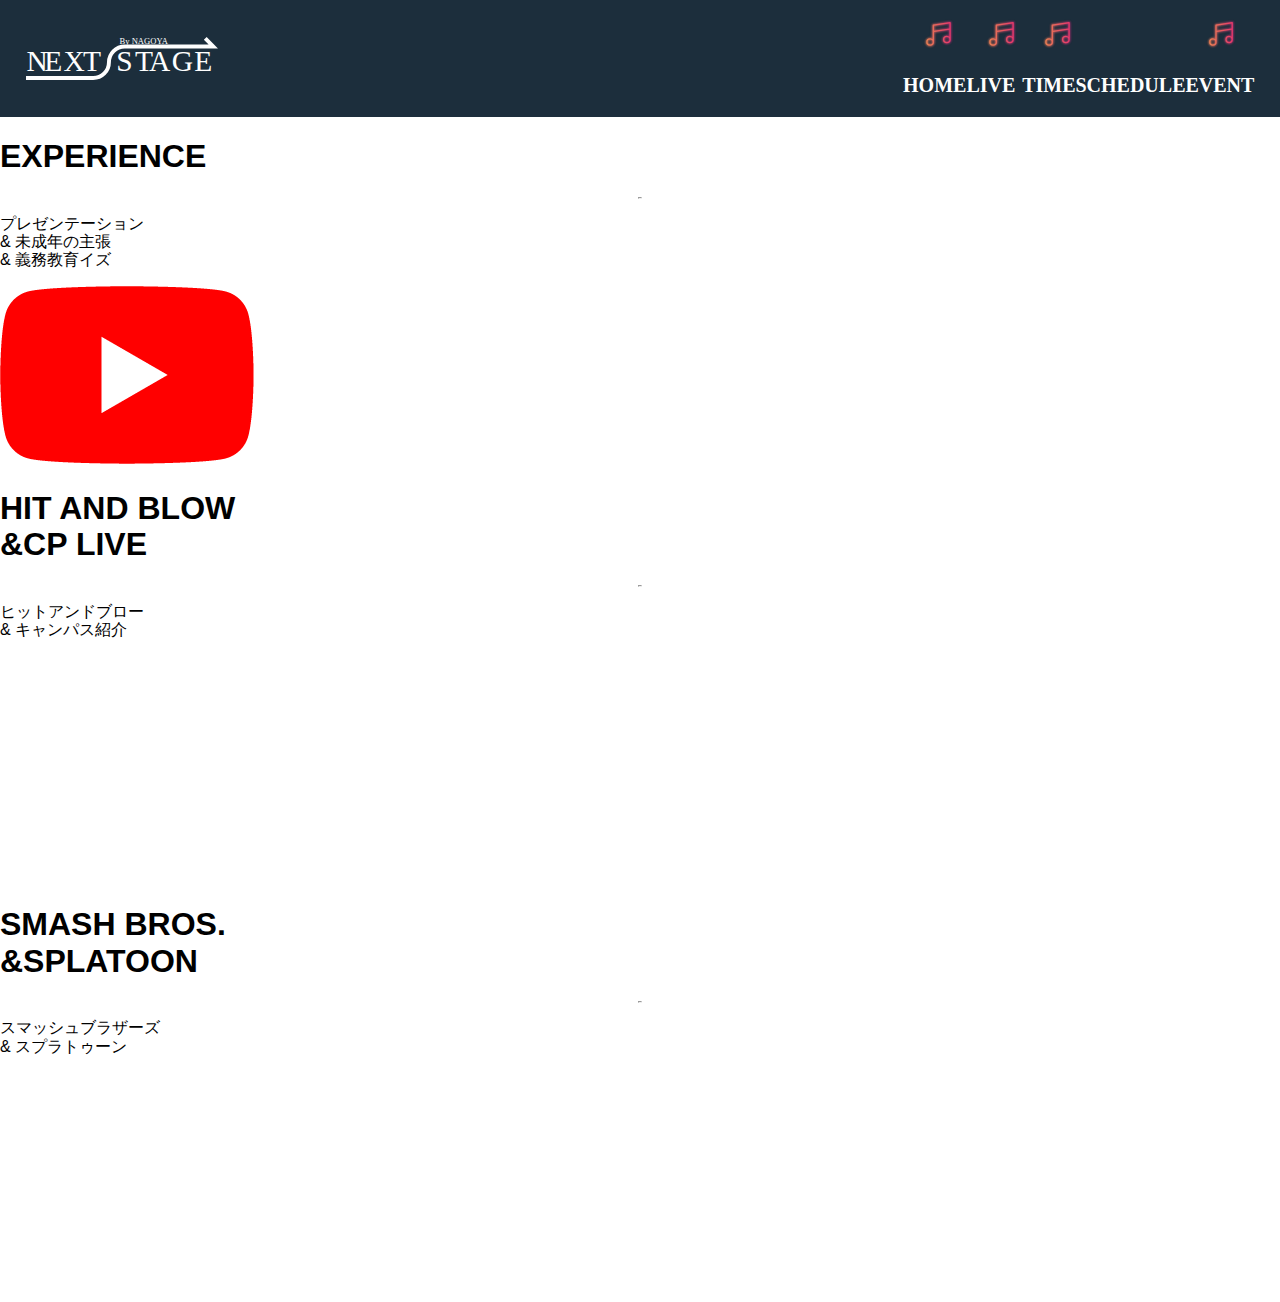
<file: live/index.html>
<!DOCTYPE html>
<html lang="ja">
<head>
    <meta charset="UTF-8">
    <meta http-equiv="X-UA-Compatible" content="IE=edge">
    <meta name="viewport" content="width=device-width, initial-scale=1.0">
    <title>CampusFestival</title>
    <link rel="stylesheet" href="../scss/style.css">
</head>
<body>
    <!--headerStart-->
    <div class="header">
        <img class="header__logo" src="../media/header/logo.svg""></img>
        <div class=".gnav">
            <ul class="gnav__item">
                <li class="gnav__list"><a class="gnav__link" href="#"><img class="gnav__icon" src="../media/header/fuga.svg" alt="home"><p class="gnav__text">HOME</p></a></li>
                <li class="gnav__list"><a class="gnav__link" href="#"><img class="gnav__icon" src="../media/header/fuga.svg" alt="live"><p class="gnav__text">LIVE</p></a></li>
                <li class="gnav__list"><a class="gnav__link" href="#"><img class="gnav__icon" src="../media/header/fuga.svg" alt="timeschedule"><p class="gnav__text">TIMESCHEDULE</p></a></li>
                <li class="gnav__list"><a class="gnav__link" href="#"><img class="gnav__icon" src="../media/header/fuga.svg" alt="event"><p class="gnav__text">EVENT</p></a></li>
            </ul>
        </div>
    </div>
    <!--headerEnd-->
    <div class="main">
        <div class="main__content">
            <div class="content__list">
                <div class="list__item">
                    <div class="item__textbox">
                        <h1>EXPERIENCE</h1>
                        <hr width="2px">
                        <p>プレゼンテーション<br>& 未成年の主張<br>& 義務教育イズ</p>
                    </div>
                    <a href="https://youtube.com" target="_blank">
                        <div class="item__link">
                            <img src="../media/live/yt_logo_rgb_dark.png" alt="">
                        </div>
                    </a>
                </div>
                <div class="list__item-partition"></div>
                <div class="list__item">
                    <div class="item__textbox">
                        <h1>HIT AND BLOW<br>&CP LIVE</h1>
                        <hr width="2vh">
                        <p>ヒットアンドブロー<br>& キャンパス紹介</p>
                    </div>
                    <a href="https://zoom.us" target="_blank">
                        <div class="item__link">
                            <img src="../media/live/Zoom_Logo_White.png" alt="">
                        </div>
                    </a>
                </div>
                <div class="list__item-partition"></div>
                <div class="list__item">
                    <div class="item__textbox">
                        <h1>SMASH BROS.<br>&SPLATOON</h1>
                        <hr width="2vh">
                        <p>スマッシュブラザーズ<br>& スプラトゥーン</p>
                    </div>
                    <a href="https://zoom.us" target="_blank">
                        <div class="item__link">
                            <img src="../media/live/Zoom_Logo_White.png" alt="">
                        </div>
                    </a>
                </div>
            </div>
        </div>
    </div>
    <script src="https://code.jquery.com/jquery-3.6.0.min.js" integrity="sha256-/xUj+3OJU5yExlq6GSYGSHk7tPXikynS7ogEvDej/m4=" crossorigin="anonymous"></script>
    <script src="../js/main.js"></script>
</body>
</html>
</file>
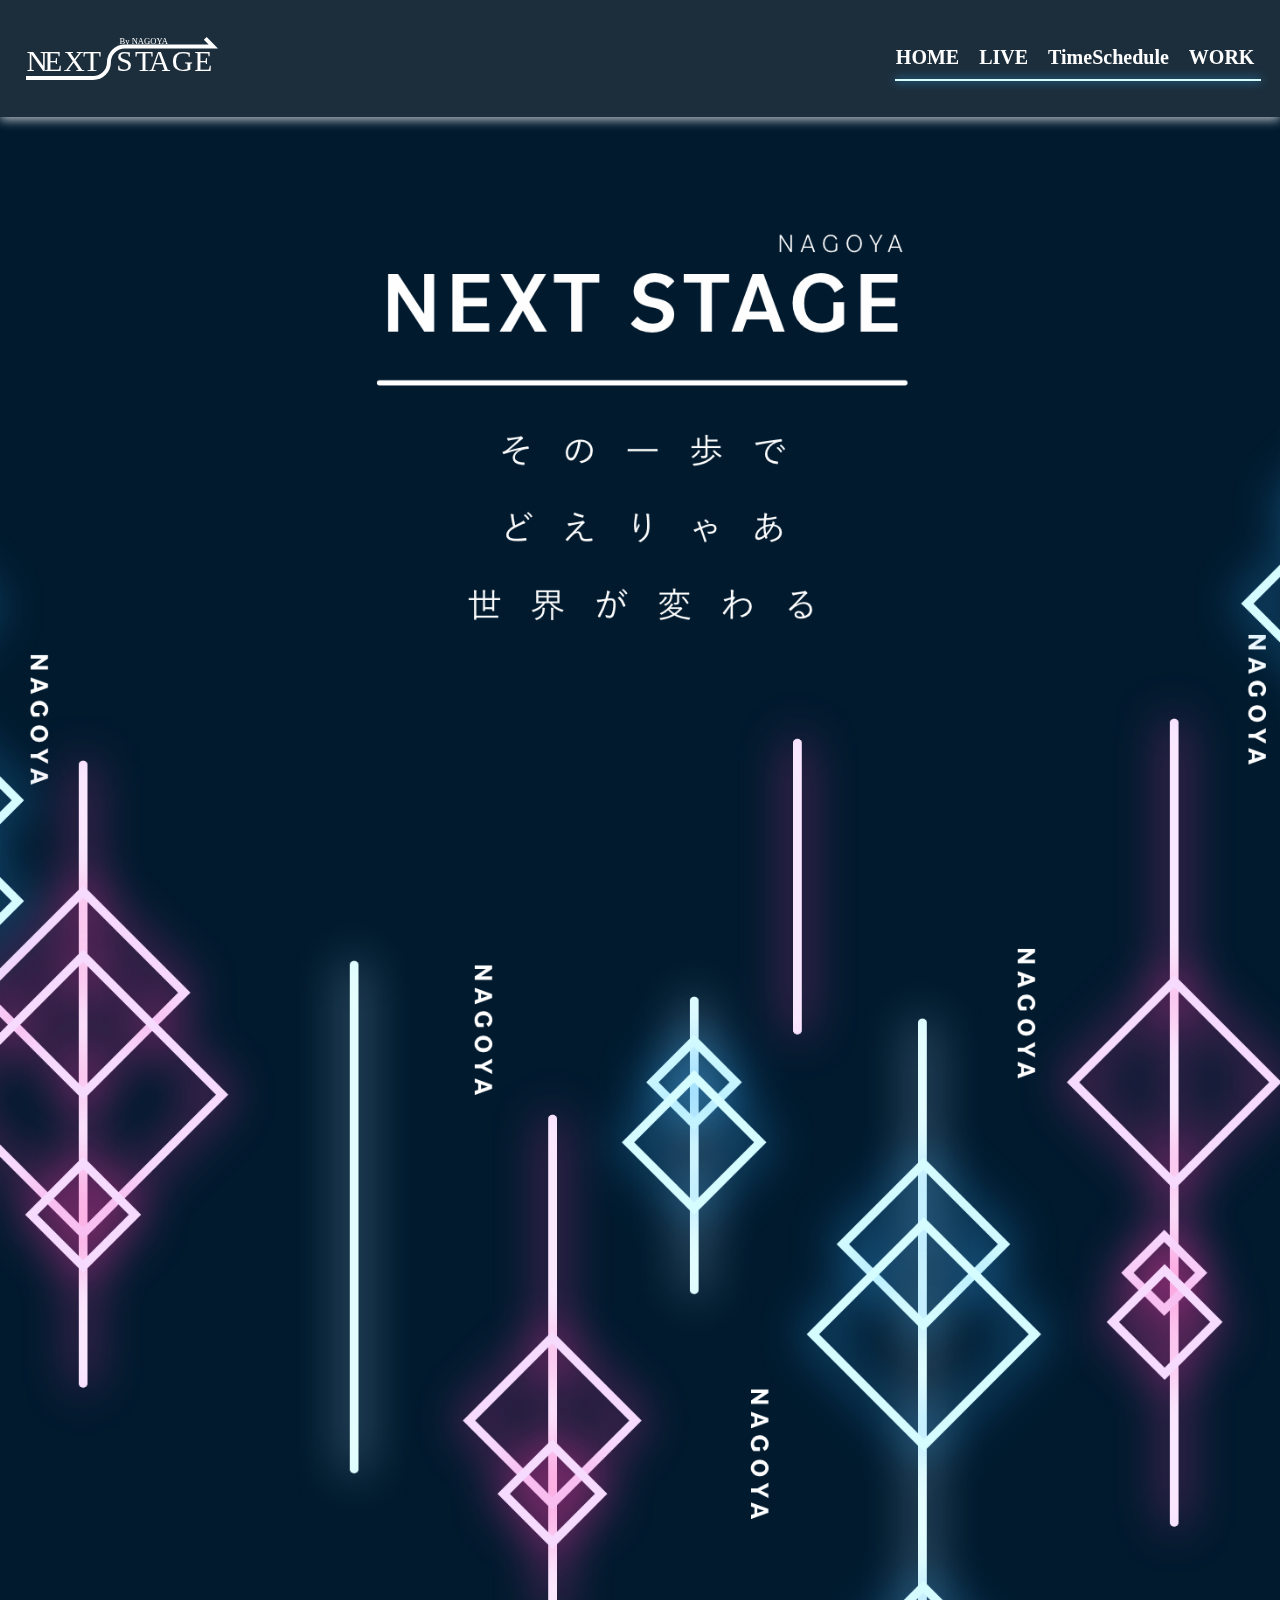
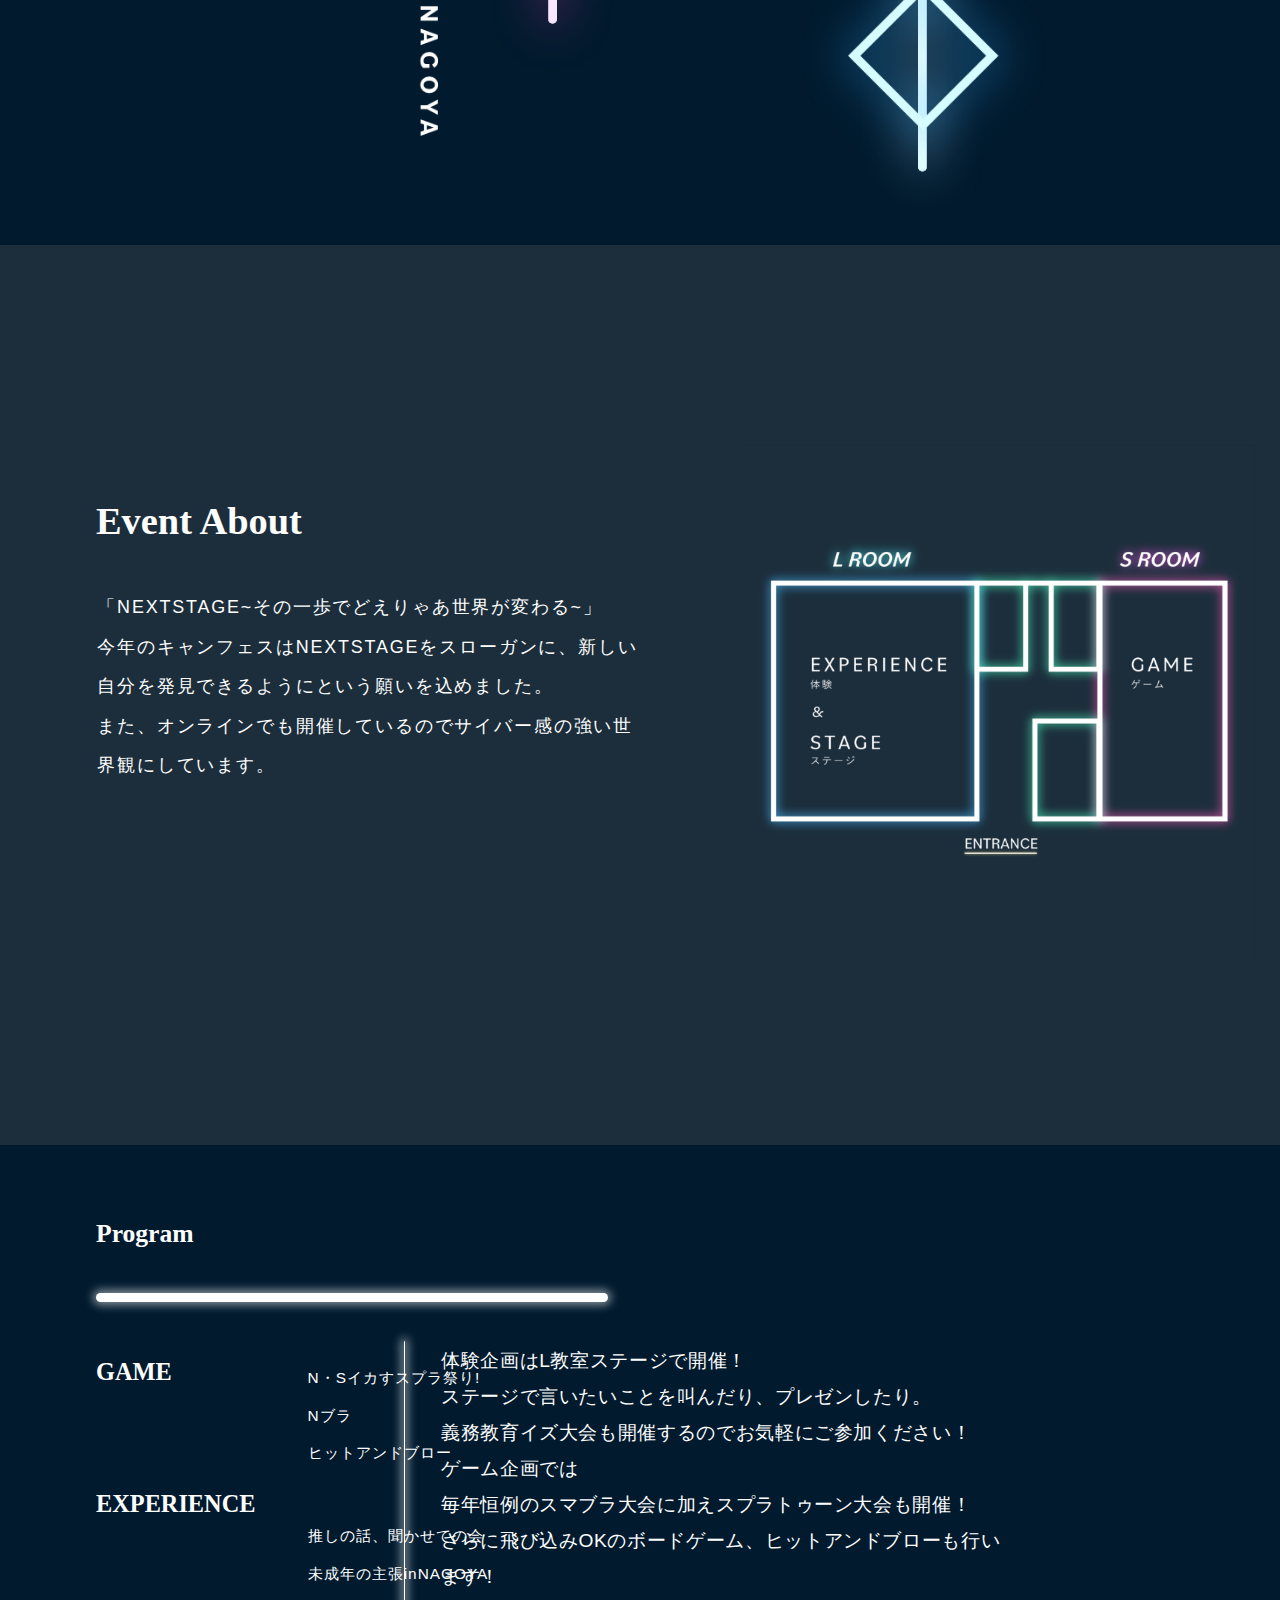
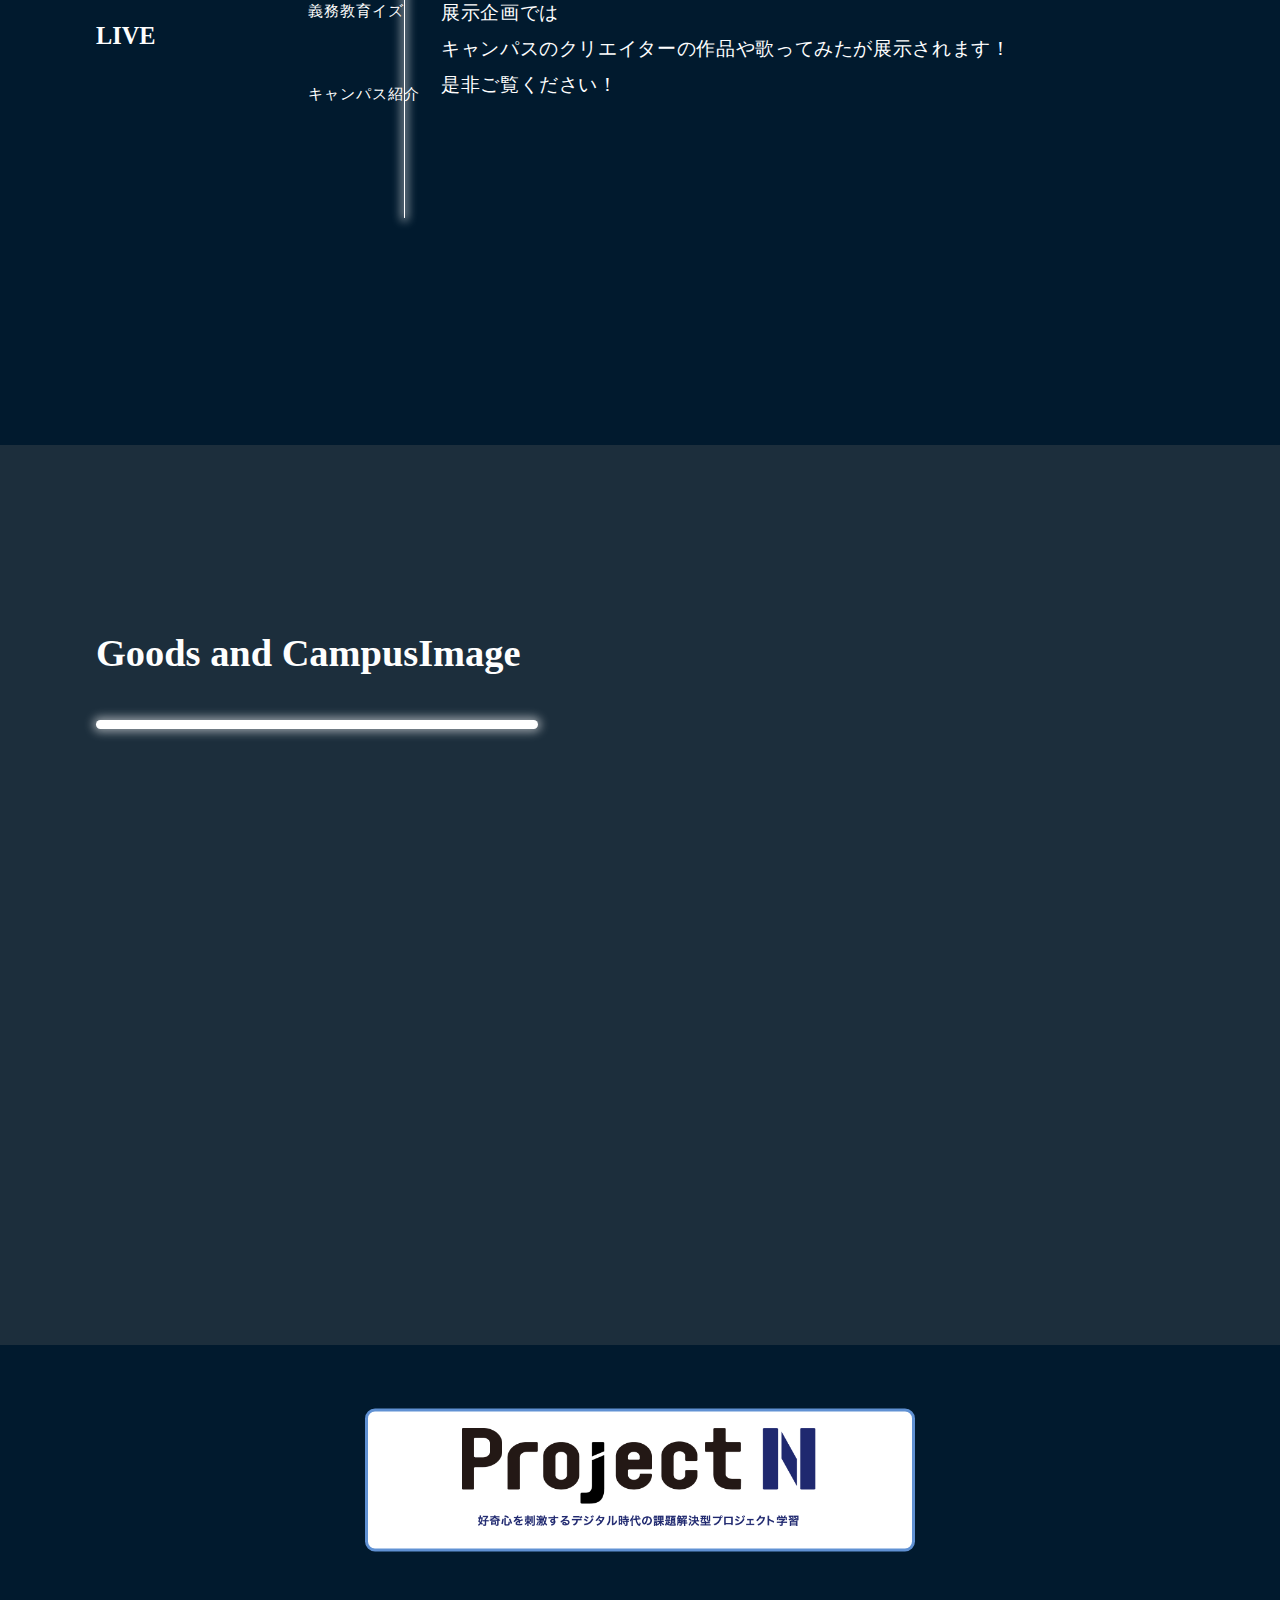
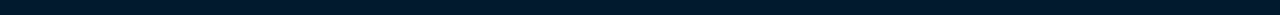
<file: landing.html>
<!--
#  #  ###   ####  #  #  ###    ##   #  #  ###
####   #       #  #  #   #    #  #  ## #   #
####   #      #   #  #   #    #  #  ## #   #
#  #   #     #    #  #   #    ####  # ##   #
#  #   #    #     #  #   #    #  #  # ##   #
#  #  ###   ####   ##    #    #  #  #  #  ###

#  #   ##   #  #  ###   #  #   ##
####  #  #  # #    #    ## #  #  #
####  #  #  ##     #    ## #  #  #
#  #  ####  ##     #    # ##  #  #
#  #  #  #  # #    #    # ##  #  #
#  #  #  #  #  #  ###   #  #   ##

#  #   ##   #  #   ##   ###    ##   # #    ##    ##   #  #  ###
#  #  #  #  # #   #  #  #  #  #  #  # #   #  #  #  #  #  #   #
#  #  #  #  ##    #  #  ###   #  #  # #   #  #   #    ####   #
####  ####  ##    ####  #  #  ####   #    ####    #   #  #   #
####  #  #  # #   #  #  #  #  #  #   #    #  #  #  #  #  #   #
#  #  #  #  #  #  #  #  ###   #  #   #    #  #   ##   #  #  ###


-->
<!DOCTYPE html>
<html lang="ja">

<head>
    <meta charset="UTF-8">
    <meta http-equiv="X-UA-Compatible" content="IE=edge">
    <meta name="viewport" content="width=device-width, initial-scale=1.0">
    <link rel="stylesheet" href="./scss/page/landing.css">
    <link rel="stylesheet" href="https://pro.fontawesome.com/releases/v5.15.4/css/all.css">
    <link rel="icon" href="./fabicon.ico">
    <title>NextStage by NAGOYA</title>
</head>

<body>
    <!--headerStart-->
    <div class="header">
        <img class="header__logo" src="./media/header/logo.svg"></img>
        <div class=" gnav">
            <ul class="gnav__item">
                <li class="gnav__list"><a class="gnav__link" href="./landing.html">HOME</a></li>
                <li class="gnav__list"><a class="gnav__link" href="./live.html">LIVE</a></li>
                <li class="gnav__list"><a class="gnav__link" href="./timeschdule.html">TimeSchedule</a></li>
                <li class="gnav__list"><a class="gnav__link" href="./work/illust.html">WORK</a></li>
            </ul>
            <hr class="gnav__line" noshade color="#D5FCFF">
        </div>
    </div>
    <!--headerEnd-->
    <div class="main__content-space" id="header_space">
    </div>
    <div class="main">
        <div class="main__content" id="theme_image">
            <div class="content__image">
            </div>
        </div>
        <div class="main__content" id="event_about">
            <div class="content__block" id="event_about">
                <div class="block__textbox">
                    <h1>Event About</h1>
                    <p>「NEXTSTAGE~その一歩でどえりゃあ世界が変わる~」
                        <br> 今年のキャンフェスはNEXTSTAGEをスローガンに、新しい自分を発見できるようにという願いを込めました。
                        <br> また、オンラインでも開催しているのでサイバー感の強い世界観にしています。</p>
                </div>
                <div class="block__image">
                    <img class="block__map" src="./media/home/map.png" alt="CampusMap">
                </div>
            </div>
        </div>
        <div class="main__content" id="program">
            <div class="content__block" id="">
                <div class="block__title">
                    <h1>Program</h1>
                </div>
                <hr class="block__partition">
                <div class="block__list">
                    <div class="list__list" id="type_list">
                        <div class="list__item">
                            <h2>GAME</h2>
                        </div>
                        <div class="list__item">
                            <h2>EXPERIENCE</h2>
                        </div>
                        <div class="list__item">
                            <h2>LIVE</h2>
                        </div>
                    </div>
                    <div class="list__list" id="content_list">
                        <div class="list__item" id="splatoon" onclick="openDescription('splatoon');">
                            <button><label>N・Sイカすスプラ祭り!</label><i class="fal fa-chevron-right"></i></button>
                        </div>
                        <div class="list__item" id="smashbros" onclick="openDescription('smashbros');">
                            <button><label>Nブラ</label><i class="fal fa-chevron-right"></i></button>
                        </div>
                        <div class="list__item" id="hitandblow" onclick="openDescription('hitandblow');">
                            <button><label>ヒットアンドブロー</label><i class="fal fa-chevron-right"></i></button>
                        </div>
                        <hr>
                        <div class="list__item" id="presentation" onclick="openDescription('presentation');">
                            <button><label>推しの話、聞かせての会</label><i class="fal fa-chevron-right"></i></button>
                        </div>
                        <div class="list__item" id="shuchou" onclick="openDescription('shuchou');">
                            <button><label>未成年の主張inNAGOYA</label><i class="fal fa-chevron-right"></i></button>
                        </div>
                        <div class="list__item" id="gimukyouiku" onclick="openDescription('gimukyouiku');">
                            <button><label>義務教育イズ</label><i class="fal fa-chevron-right"></i></button>
                        </div>
                        <hr>
                        <div class="list__item" id="campus" onclick="openDescription('campus');">
                            <button><label>キャンパス紹介</label><i class="fal fa-chevron-right"></i></button>
                        </div>
                    </div>
                    <div class="list__item-partition"></div>
                    <div class="list__textbox textbox__tmp">
                        <p class="textbox__text">体験企画はL教室ステージで開催！<br> ステージで言いたいことを叫んだり、プレゼンしたり。
                            <br> 義務教育イズ大会も開催するのでお気軽にご参加ください！
                            <br> ゲーム企画では
                            <br> 毎年恒例のスマブラ大会に加えスプラトゥーン大会も開催！
                            <br> さらに飛び込みOKのボードゲーム、ヒットアンドブローも行います！
                            <br> 展示企画では
                            <br> キャンパスのクリエイターの作品や歌ってみたが展示されます！
                            <br> 是非ご覧ください！
                            <br>

                            <div class="textbox__textbox" id="splatoon">
                                <p>スプラトゥーン2を使った新しい企画です！<br>参加者は事前に決まっております<br>ナワバリバトルは現地でもオンラインでも観戦ができます！<br>ぜひ見に来てください！</p>
                            </div>
                            <div class="textbox__textbox" id="smashbros">
                                <p>スマブラSPECIALを使った恒例の企画です！<br>事前申請必須の1on1大会はスマブラの実力に自信のある人はぜひご参加ください！<br>また、今回は当日参加型のフリー大乱闘も大会前に開催します！<br>実力に自信のない方や初めてプレイする方でも大歓迎！<br>是非一度足を運んでみてください！</p>
                            </div>
                            <div class="textbox__textbox" id="hitandblow">
                                <p>頭脳と運、両方の要素を掛け合わせたテーブルゲーム。その大会を開催します！！<br>大会の勝者こそが名古屋キャンパスにて最強！！<br>当日参加可能なので、是非参加、拝見して楽しんでください。</p>
                            </div>
                            <div class="textbox__textbox" id="presentation">
                                <p>皆さんの「推し」をプレゼンしてもらう会です！<br>好きなものを熱く語り、交流を深めましょう！<br>「推し」に対する熱い想いを聞いてみませんか？<br>※当日参加は不可です、ご了承ください</p>
                            </div>
                            <div class="textbox__textbox" id="shuchou">
                                <p>TBS系のバラエティ番組『学校へ行こう!』コーナーのひとつ。学校を訪れ、そこに通う学生が屋上から思いを叫び、伝える企画をパロディした物。<br>「宮本さんに質問したい」<br>「三船さんに殺陣の演技をして欲しい」<br>「僕のクラスには渡辺は10人いる！」<br>「声真似を披露したいです！」<br>など、キャンパスの身内ネタやしょーもないこと、特技の披露まで人が傷つかないで面白いならなんでもあり！<br>みなさんが普段溜めているモヤモヤや特技を今声に変えましょう！</p>
                            </div>
                            <div class="textbox__textbox" id="gimukyouiku">
                                <p>義務教育の過程(小中)で積み重ねた知識や思考を活かして解くクイズ大会です！！<br>リアルでも、オンラインでも参加可能です！<br>全15問のクイズで優勝者を決定！<br>優勝者には卒業証書をPDFで授与予定です！<br>全ての人が楽しめるクイズになっておりますので、<br>是非気軽にご参加ください！<br>○当日はKahoot!というクイズサイト使用します</p>
                            </div>
                            <div class="textbox__textbox" id="campus">
                                <p>名古屋キャンパスは<br> 上下関係なく自分たちの興味のある活動に意欲的に取り組んでいるキャンパスです！
                                    <br> 職員と生徒、TAと生徒の距離が近くなんでも相談しあえて自分を高められる環境です。
                                </p>
                            </div>
                    </div>
                </div>
            </div>
        </div>
        <div class="main__content" id="goods_and_campusimage">
            <div class="content__block" id="goods_and_campusimage">
                <div class="block__title">
                    <h1>Goods and CampusImage</h1>
                </div>
                <hr class="block__partition">
                <div class="block__imagebox">
                    <div class="imagebox__item">
                        <div class="item__item"></div>
                    </div>
                    <div class="imagebox__item">
                        <div class="item__item"></div>
                    </div>
                    <div class="imagebox__item">
                        <div class="item__item"></div>
                    </div>
                    <div class="imagebox__item">
                        <div class="item__item"></div>
                    </div>
                </div>
            </div>
        </div>
        <div class="pron__link">
            <div class="box2">
                <a href="http://project-n.org/cms/"><img src="media/home/pron.png" alt="" id="pron"></a>
            </div>
        </div>
        <style>
            .pron__link {
                background-color: #011a2e;
                width: 100vw;
                height: 30vh;
                display: block;
                margin: 0px;
                position: relative;
            }
            
            #pron {
                width: 30vw;
                height: auto;
                display: block;
                margin: auto;
            }
            
            .box2 {
                position: absolute;
                top: 50%;
                left: 50%;
                transform: translate(-50%, -50%);
                width: 40vw;
                padding: 0.5em 1em;
                font-weight: bold;
                color: #6091d3;
                /*文字色*/
                background: #FFF;
                border: solid 3px #6091d3;
                /*線*/
                border-radius: 10px;
                /*角の丸み*/
            }
        </style>
    </div>
    <script src="https://code.jquery.com/jquery-3.6.0.min.js" integrity="sha256-/xUj+3OJU5yExlq6GSYGSHk7tPXikynS7ogEvDej/m4=" crossorigin="anonymous"></script>
    <script src="./js/landing.js"></script>
</body>

</html>
</file>
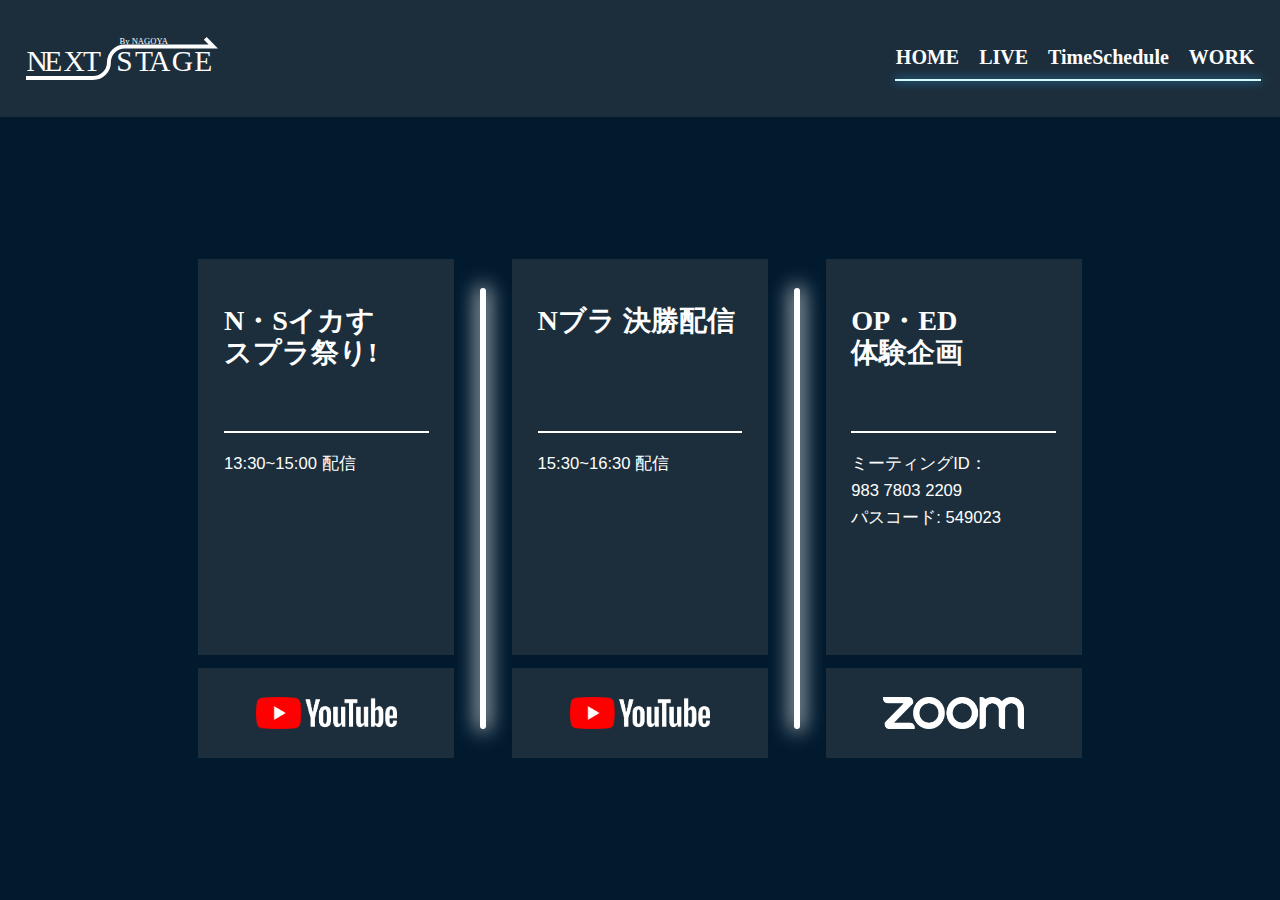
<file: live.html>
<!DOCTYPE html>
<html lang="ja">

<head>
    <meta charset="UTF-8">
    <meta http-equiv="X-UA-Compatible" content="IE=edge">
    <meta name="viewport" content="width=device-width, initial-scale=1.0">
    <link rel="icon" href="./fabicon.ico">
    <title>NextStage by NAGOYA</title>
    <link rel="stylesheet" href="./scss/page/live.css">
</head>

<body>
    <!--headerStart-->
    <div class="header">
        <img class="header__logo" src="./media/header/logo.svg"></img>
        <div class=" gnav">
            <ul class="gnav__item">
                <li class="gnav__list"><a class="gnav__link" href="./landing.html">HOME</a></li>
                <li class="gnav__list"><a class="gnav__link" href="./live.html">LIVE</a></li>
                <li class="gnav__list"><a class="gnav__link" href="./timeschdule.html">TimeSchedule</a></li>
                <li class="gnav__list"><a class="gnav__link" href="./work/illust.html">WORK</a></li>
            </ul>
            <hr class="gnav__line" noshade color="#D5FCFF">
        </div>
    </div>
    <!--headerEnd-->
    <div class="main">
        <div class="main__content">
            <div class="content__list">
                <div class="list__item">
                    <div class="item__textbox">
                        <h1>N・Sイカす <br> スプラ祭り!</h1>
                        <hr width="1px">
                        <p>13:30~15:00 配信</p>
                    </div>
                    <a href="https://www.youtube.com/watch?v=4_nlHuAqw2k" target="_blank">
                        <div class="item__link">
                            <img src="./media/live/ytlogo.png" alt="">
                        </div>
                    </a>
                </div>
                <div class="list__item-partition"></div>
                <div class="list__item">
                    <div class="item__textbox">
                        <h1>Nブラ 決勝配信</h1>
                        <hr width="2px">
                        <p>15:30~16:30 配信</p>
                    </div>
                    <a href="https://youtu.be/kFLG2D2tGLg" target="_blank">
                        <div class="item__link">
                            <img src="./media/live/ytlogo.png" alt="">
                        </div>
                    </a>
                </div>
                <div class="list__item-partition"></div>
                <div class="list__item">
                    <div class="item__textbox">
                        <h1>OP・ED <br> 体験企画</h1>
                        <p></p>
                        <hr width="2vh">
                        <p>ミーティングID：<br> 983 7803 2209 <br>パスコード: 549023</p>
                    </div>
                    <a href="https://zoom.us/j/98378032209?pwd=MkxTVjNmbi84M0FyWXBnaWxOalhUZz09" target="_blank">
                        <div class="item__link">
                            <img src="./media/live/zoomlogo.png" alt="">
                        </div>
                    </a>
                </div>
            </div>
        </div>
    </div>
    <script src="https://code.jquery.com/jquery-3.6.0.min.js" integrity="sha256-/xUj+3OJU5yExlq6GSYGSHk7tPXikynS7ogEvDej/m4=" crossorigin="anonymous"></script>
    <script src="../js/live.js"></script>
</body>

</html>
</file>
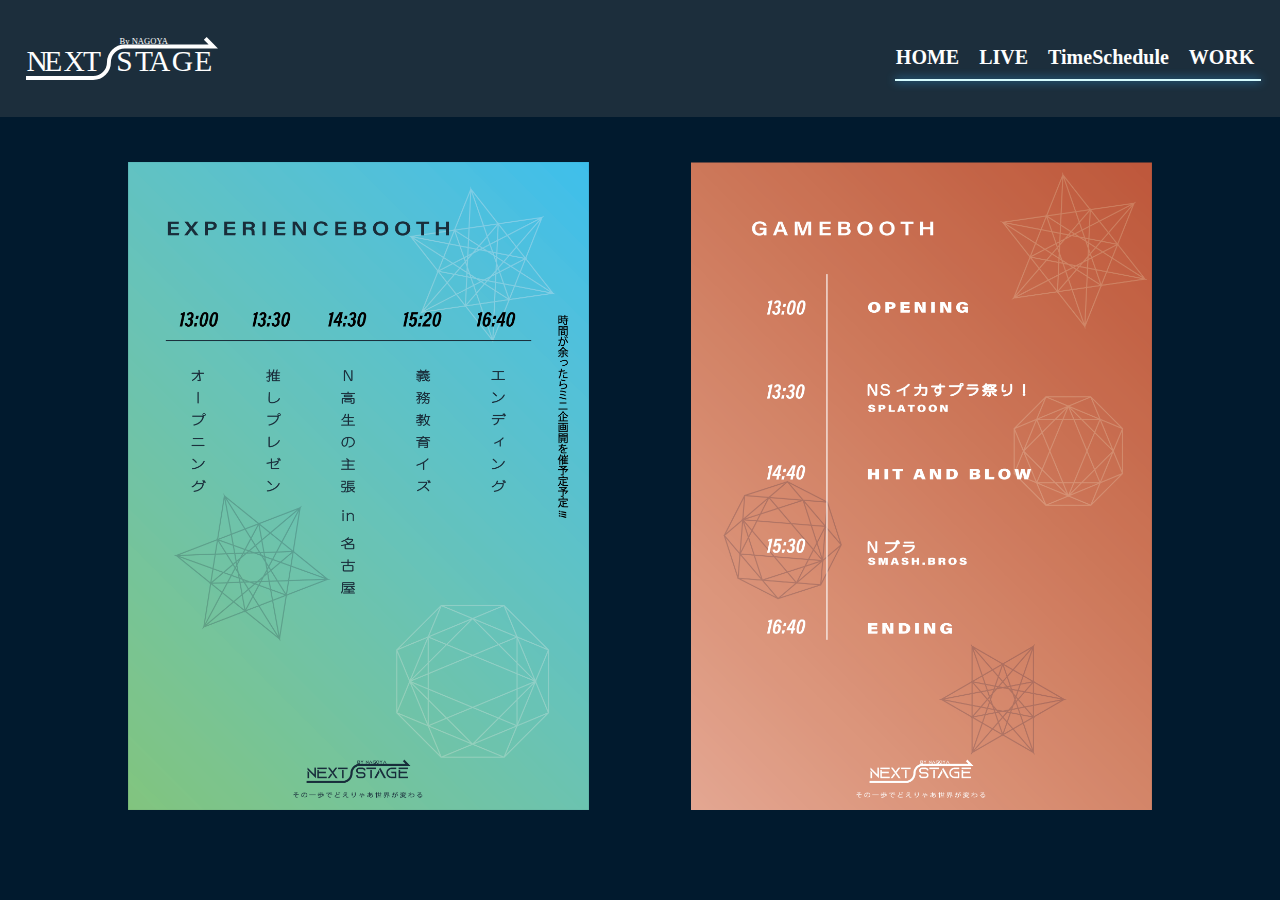
<file: timeschdule.html>
<!DOCTYPE html>
<html lang="en">

<head>
    <meta charset="UTF-8">
    <meta http-equiv="X-UA-Compatible" content="IE=edge">
    <meta name="viewport" content="width=device-width, initial-scale=1.0">
    <link rel="icon" href="./fabicon.ico">
    <title>NextStage by NAGOYA</title>
    <link rel="stylesheet" href="./scss/style.css">
    <link rel="stylesheet" href="./scss/page/timeschdule.css">
</head>

<body>
    <!--headerStart-->
    <div class="header">
        <img class="header__logo" src="./media/header/logo.svg"></img>
        <div class=" gnav">
            <ul class="gnav__item">
                <li class="gnav__list"><a class="gnav__link" href="./landing.html">HOME</a></li>
                <li class="gnav__list"><a class="gnav__link" href="./live.html">LIVE</a></li>
                <li class="gnav__list"><a class="gnav__link" href="./timeschdule.html">TimeSchedule</a></li>
                <li class="gnav__list"><a class="gnav__link" href="./work/illust.html">WORK</a></li>
            </ul>
            <hr class="gnav__line" noshade color="#D5FCFF">
        </div>
    </div>
    <!--headerEnd-->
    <div class="main">
        <img class="main__schdule" src="./media/timeschdule/gameschdule.png" alt="gameschdule">
        <img class="main__schdule" src="./media/timeschdule/wxperienceschdule.png" alt="experiencechdule">
    </div>
</body>

</html>
</file>
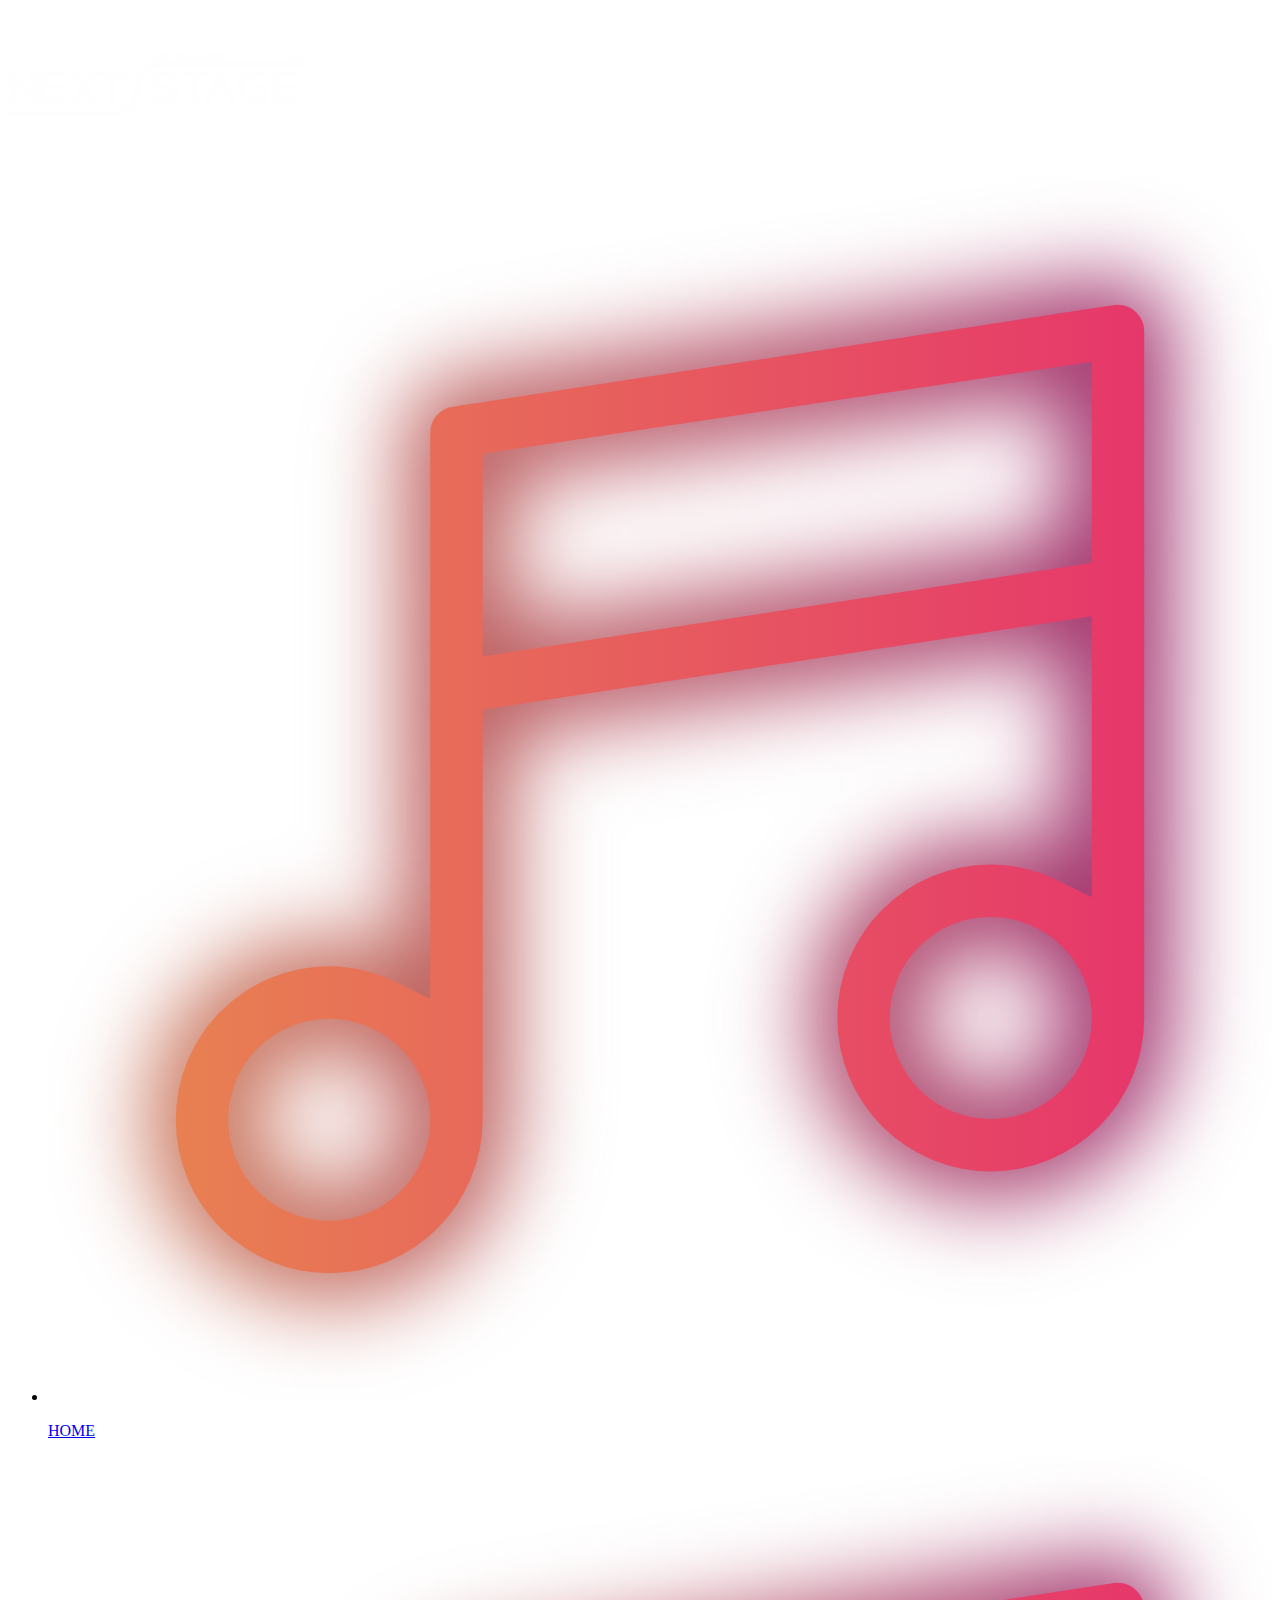
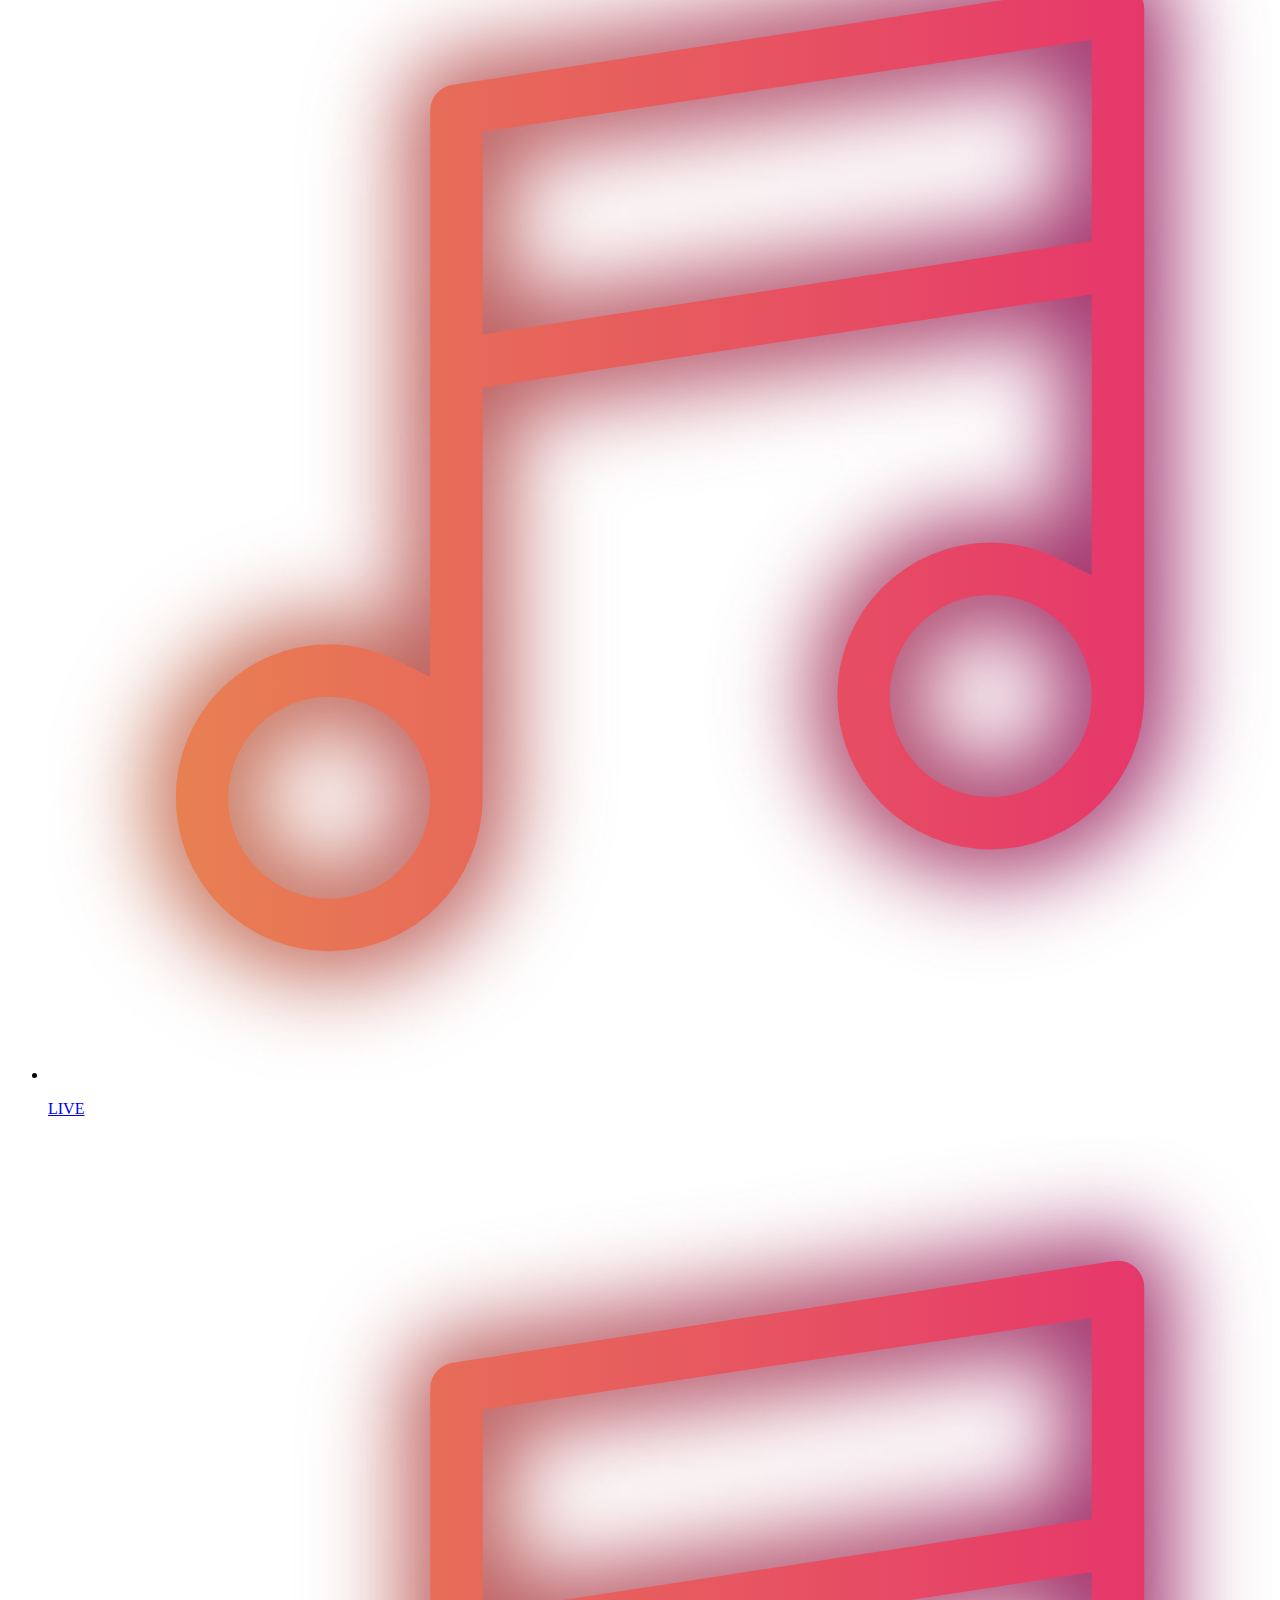
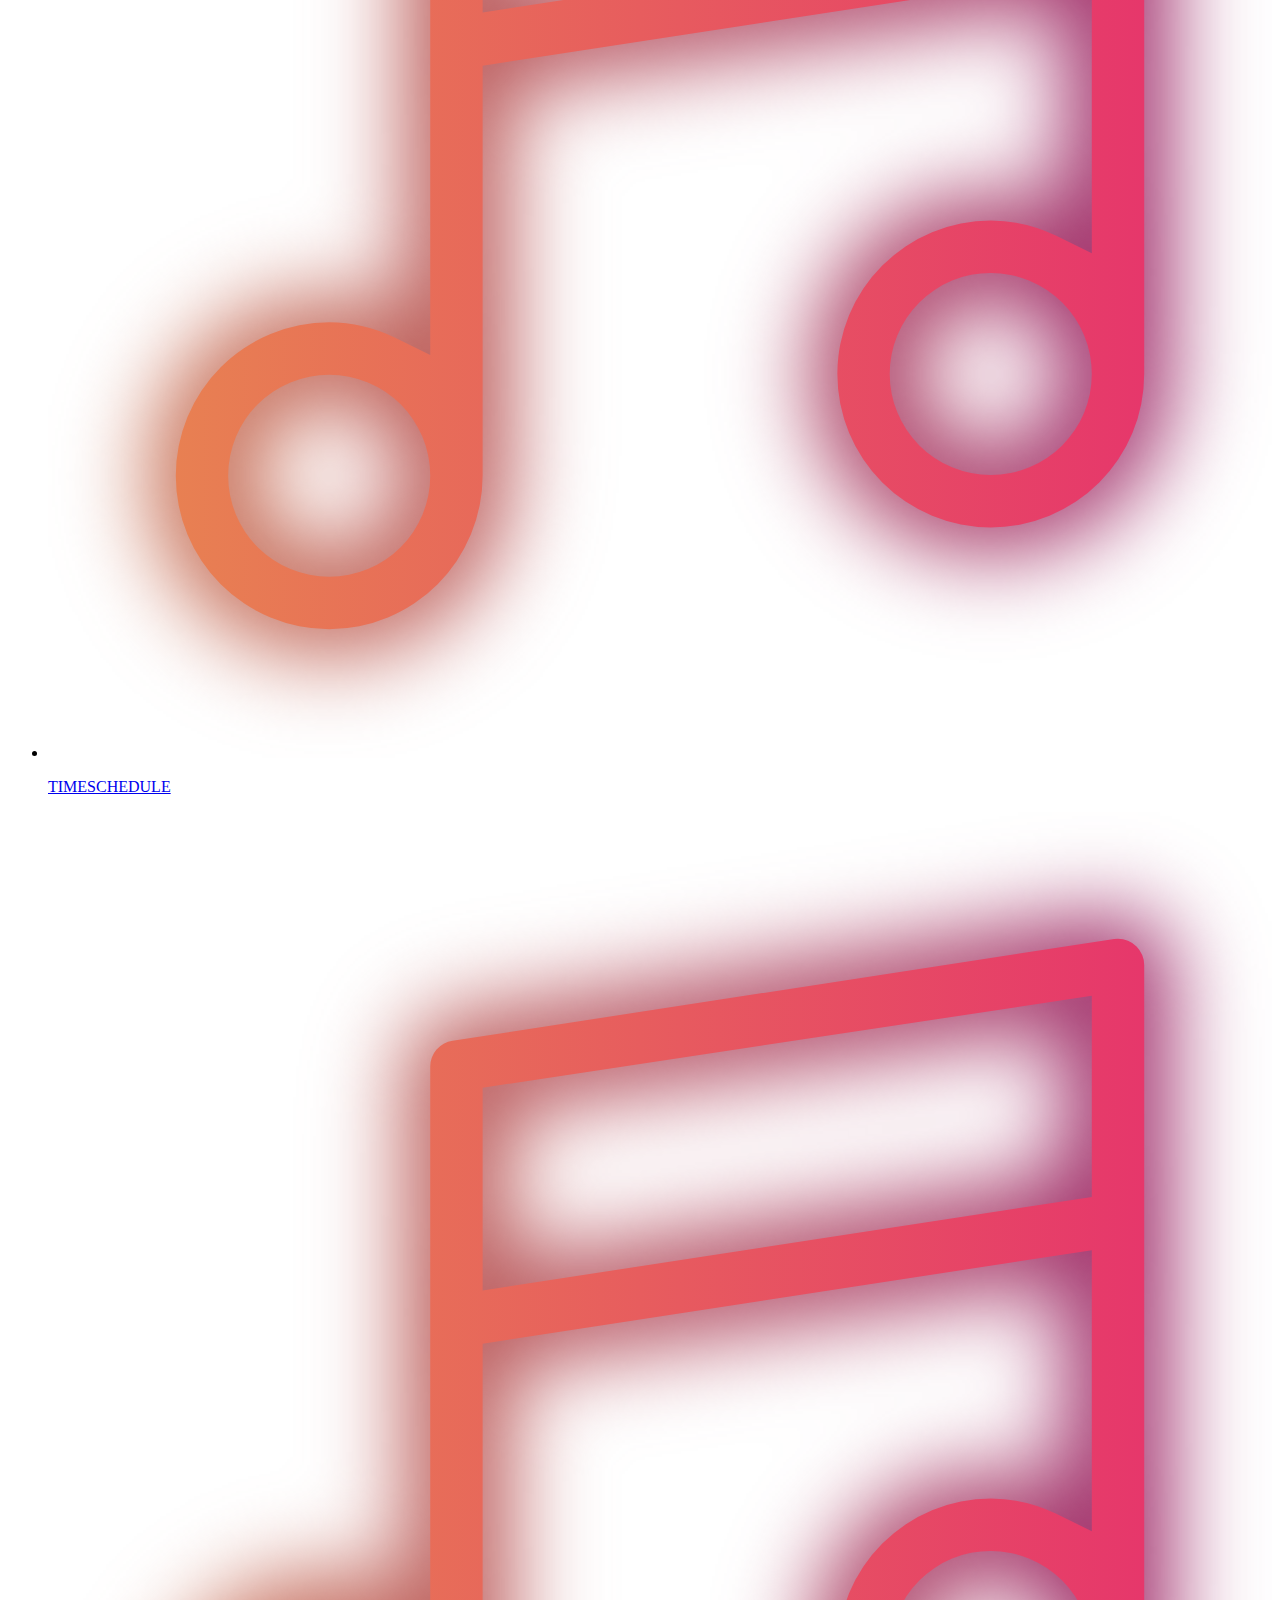
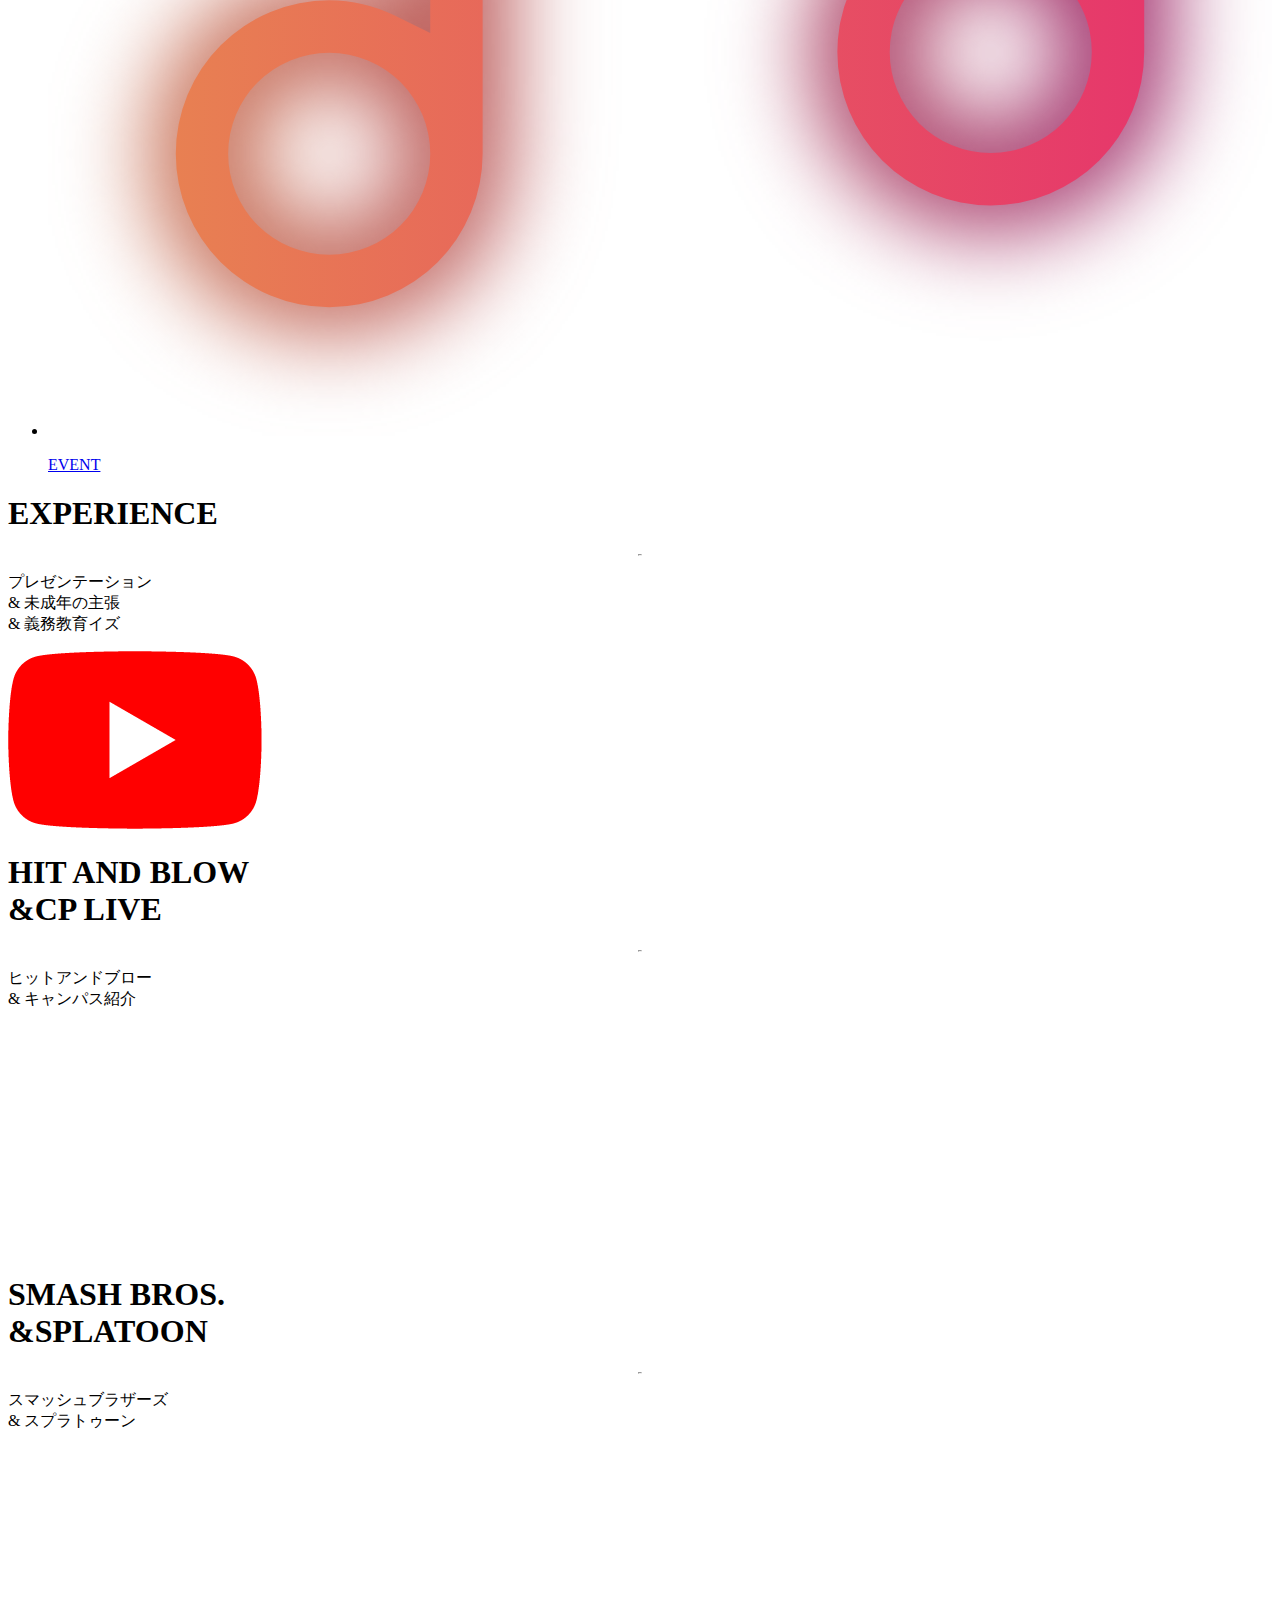
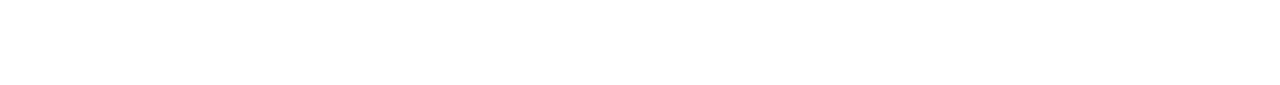
<file: live/live.html>
<!DOCTYPE html>
<html lang="ja">

<head>
    <meta charset="UTF-8">
    <meta http-equiv="X-UA-Compatible" content="IE=edge">
    <meta name="viewport" content="width=device-width, initial-scale=1.0">
    <title>CampusFestival</title>
    <link rel="stylesheet" href="../scss/page/live/style.css">
</head>

<body>
    <!--headerStart-->
    <div class="header">
        <iframe class="header__logo" src="../media/header/logo.svg" frameborder="no"></iframe>
        <div class=".gnav">
            <ul class="gnav__item">
                <li class="gnav__list">
                    <a class="gnav__link" href="../index.html"><img class="gnav__icon" src="../media/header/fuga.svg" alt="home">
                        <p class="gnav__text">HOME</p>
                    </a>
                </li>
                <li class="gnav__list">
                    <a class="gnav__link" href="#"><img class="gnav__icon" src="../media/header/fuga.svg" alt="live">
                        <p class="gnav__text">LIVE</p>
                    </a>
                </li>
                <li class="gnav__list">
                    <a class="gnav__link" href="#"><img class="gnav__icon" src="../media/header/fuga.svg" alt="timeschedule">
                        <p class="gnav__text">TIMESCHEDULE</p>
                    </a>
                </li>
                <li class="gnav__list">
                    <a class="gnav__link" href="#"><img class="gnav__icon" src="../media/header/fuga.svg" alt="event">
                        <p class="gnav__text">EVENT</p>
                    </a>
                </li>
            </ul>
        </div>
    </div>
    <!--headerEnd-->
    <div class="main">
        <div class="main__content">
            <div class="content__list">
                <div class="list__item">
                    <div class="item__textbox">
                        <h1>EXPERIENCE</h1>
                        <hr width="2px">
                        <p>プレゼンテーション<br>& 未成年の主張<br>& 義務教育イズ</p>
                    </div>
                    <a href="https://youtube.com" target="_blank">
                        <div class="item__link">
                            <img src="../media/live/yt_logo_rgb_dark.png" alt="">
                        </div>
                    </a>
                </div>
                <div class="list__item-partition"></div>
                <div class="list__item">
                    <div class="item__textbox">
                        <h1>HIT AND BLOW<br>&CP LIVE</h1>
                        <hr width="2vh">
                        <p>ヒットアンドブロー<br>& キャンパス紹介</p>
                    </div>
                    <a href="https://zoom.us" target="_blank">
                        <div class="item__link">
                            <img src="../media/live/Zoom_Logo_White.png" alt="">
                        </div>
                    </a>
                </div>
                <div class="list__item-partition"></div>
                <div class="list__item">
                    <div class="item__textbox">
                        <h1>SMASH BROS.<br>&SPLATOON</h1>
                        <hr width="2vh">
                        <p>スマッシュブラザーズ<br>& スプラトゥーン</p>
                    </div>
                    <a href="https://zoom.us" target="_blank">
                        <div class="item__link">
                            <img src="../media/live/Zoom_Logo_White.png" alt="">
                        </div>
                    </a>
                </div>
            </div>
        </div>
    </div>
    <script src="https://code.jquery.com/jquery-3.6.0.min.js" integrity="sha256-/xUj+3OJU5yExlq6GSYGSHk7tPXikynS7ogEvDej/m4=" crossorigin="anonymous"></script>
    <script src="../js/live.js"></script>
</body>

</html>
</file>
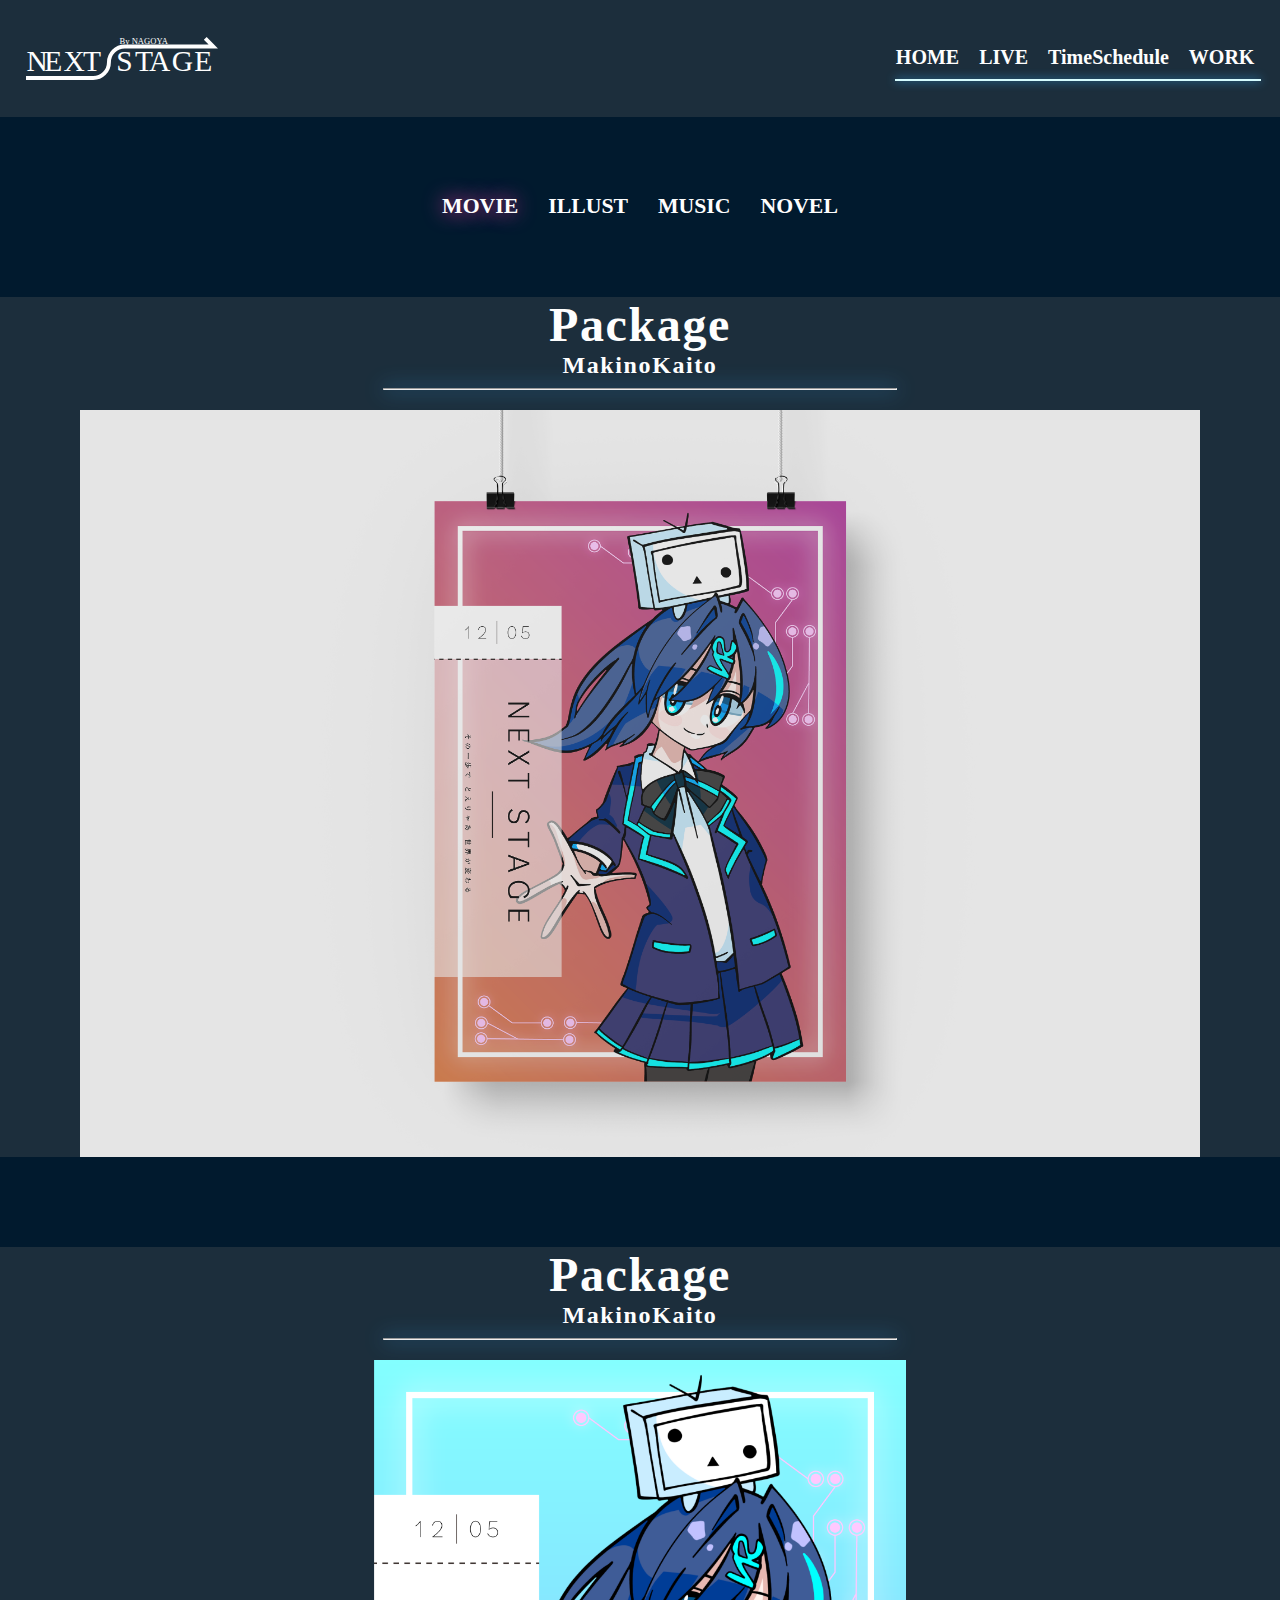
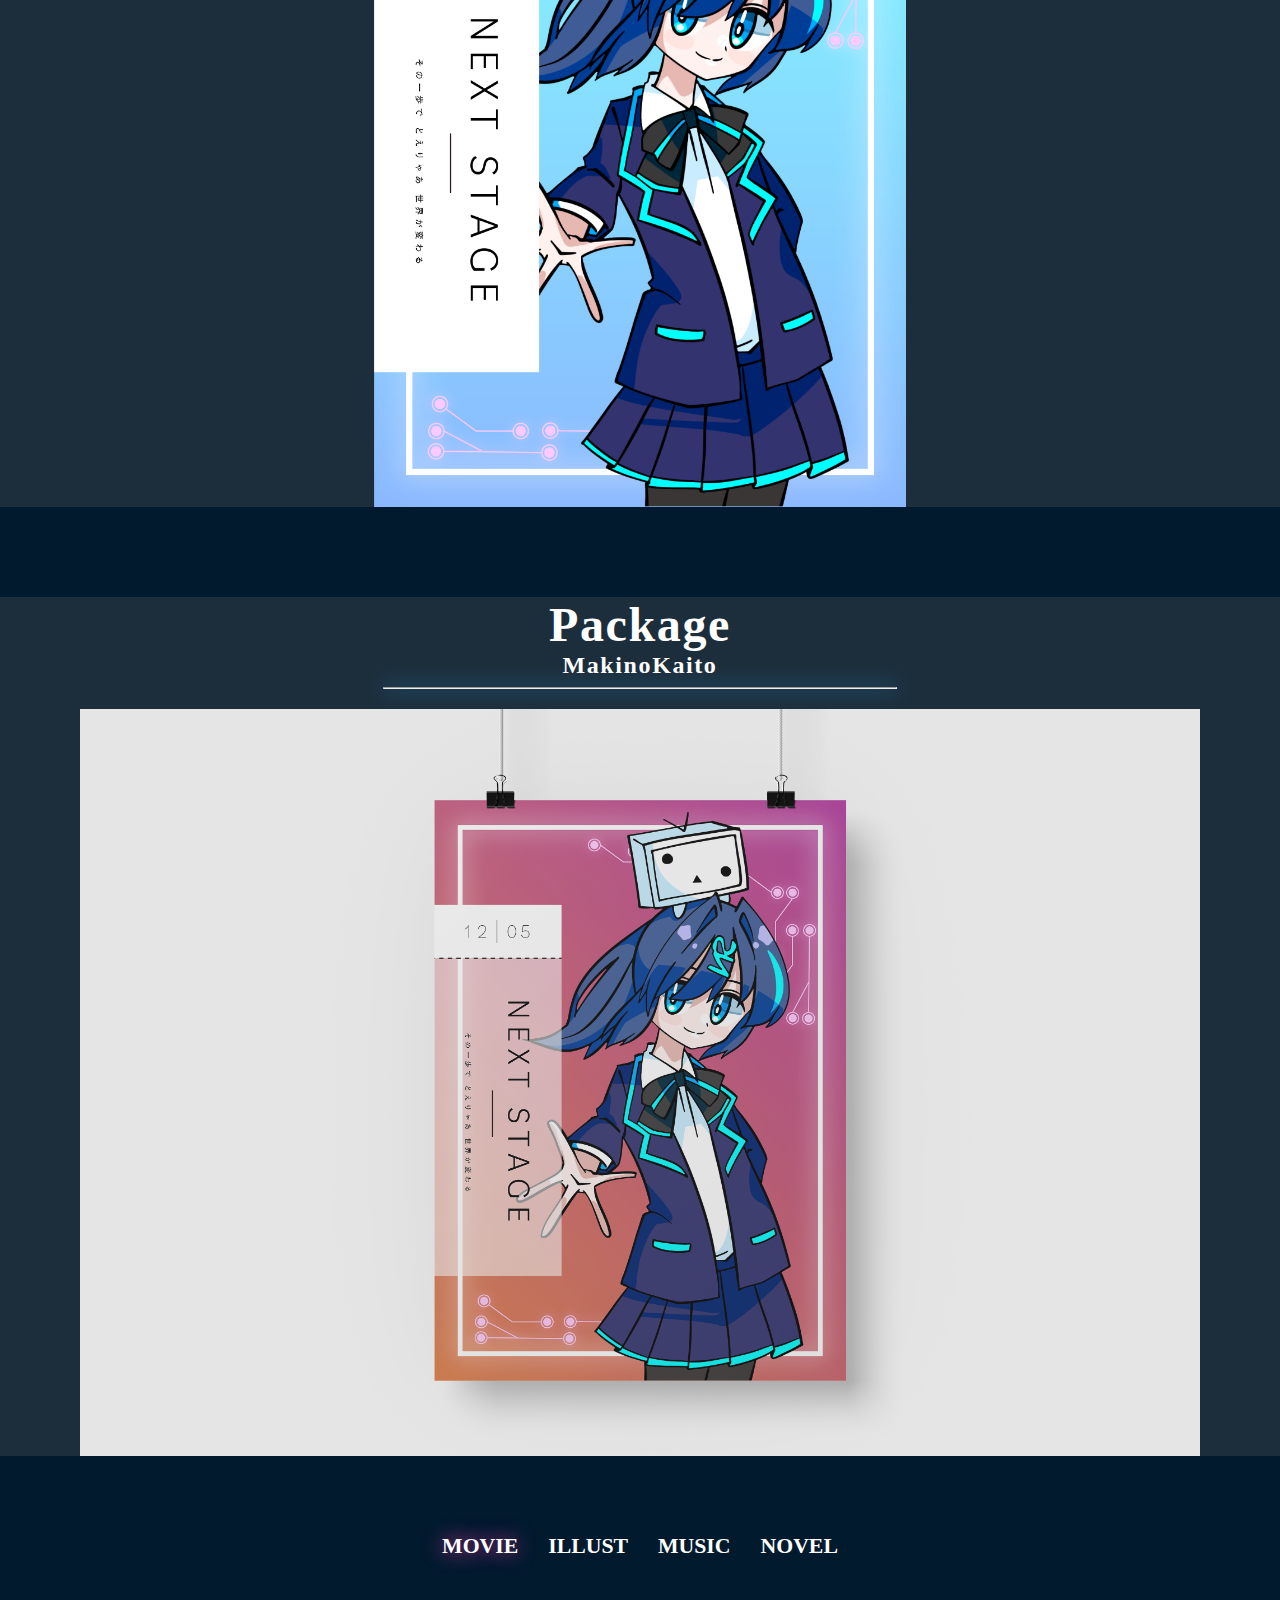
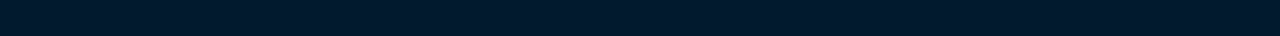
<file: work/movie.html>
<!DOCTYPE html>
<html lang="en">

<head>
    <meta charset="UTF-8">
    <meta http-equiv="X-UA-Compatible" content="IE=edge">
    <meta name="viewport" content="width=device-width, initial-scale=1.0">
    <title>MOVIE</title>
    <link rel="icon" href="./fabicon.ico">
    <link rel="stylesheet" href="../scss/page/work.css">
</head>

<body>
    <!--opening-->
    <!-- <div class="opening">
        <video src="../media/カット01.mp4" autoplay muted></video>
    </div> -->
    <!--headerStart-->
    <div class="header">
        <img class="header__logo" src="../media/header/logo.svg"></img>
        <div class=" gnav">
            <ul class="gnav__item">
                <li class="gnav__list"><a class="gnav__link" href="../landing.html">HOME</a></li>
                <li class="gnav__list"><a class="gnav__link" href="../live.html">LIVE</a></li>
                <li class="gnav__list"><a class="gnav__link" href="../timeschdule.html">TimeSchedule</a></li>
                <li class="gnav__list"><a class="gnav__link" href="../work/illust.html">WORK</a></li>
            </ul>
            <hr class="gnav__line" noshade color="#D5FCFF">
        </div>
    </div>
    <!--headerEnd-->
    <!--workanv-->
    <div class="worknav ">
        <ul class="worknav__item ">
            <li class="worknav__list "><a class="worknav__link-active " href="./movie.html ">MOVIE</a></li>
            <li class="worknav__list "><a class="worknav__link " href="./illust.html ">ILLUST</a></li>
            <li class="worknav__list "><a class="worknav__link " href="./music.html ">MUSIC</a></li>
            <li class="worknav__list "><a class="worknav__link " href="./novel.html ">NOVEL</a></li>
        </ul>
    </div>
    <!--main-->
    <div class="main ">
        <!--workitem-->
        <div class="work ">
            <div class="work__text ">
                <h1 class="work__title ">Package</h1>
                <p class="work__name ">MakinoKaito</p>
            </div>
            <hr class="work__line ">
            <img class="work__item " src="../media/poster_mockup4.png " alt="# ">
        </div>

        <div class="work ">
            <div class="work__text ">
                <h1 class="work__title ">Package</h1>
                <p class="work__name ">MakinoKaito</p>
            </div>
            <hr class="work__line ">
            <img class="work__item " src="../media/poster6.png " alt="# ">
        </div>

        <div class="work work-last ">
            <div class="work__text ">
                <h1 class="work__title ">Package</h1>
                <p class="work__name ">MakinoKaito</p>
            </div>
            <hr class="work__line ">
            <img class="work__item " src="../media/poster_mockup4.png " alt="# ">
        </div>
        <!--workitemEnd-->
    </div>
    <!--mainEnd-->
    <!--workanv-->
    <div class="worknav ">
        <ul class="worknav__item ">
            <li class="worknav__list "><a class="worknav__link-active " href="./movie.html ">MOVIE</a></li>
            <li class="worknav__list "><a class="worknav__link " href="./illust.html ">ILLUST</a></li>
            <li class="worknav__list "><a class="worknav__link " href="./music.html ">MUSIC</a></li>
            <li class="worknav__list "><a class="worknav__link " href="./novel.html ">NOVEL</a></li>
        </ul>
    </div>
    <script src="https://code.jquery.com/jquery-3.6.0.min.js " integrity="sha256-/xUj+3OJU5yExlq6GSYGSHk7tPXikynS7ogEvDej/m4=" crossorigin=" anonymous "></script>
    <script src="../js/live.js "></script>
</body>

</html>
</file>
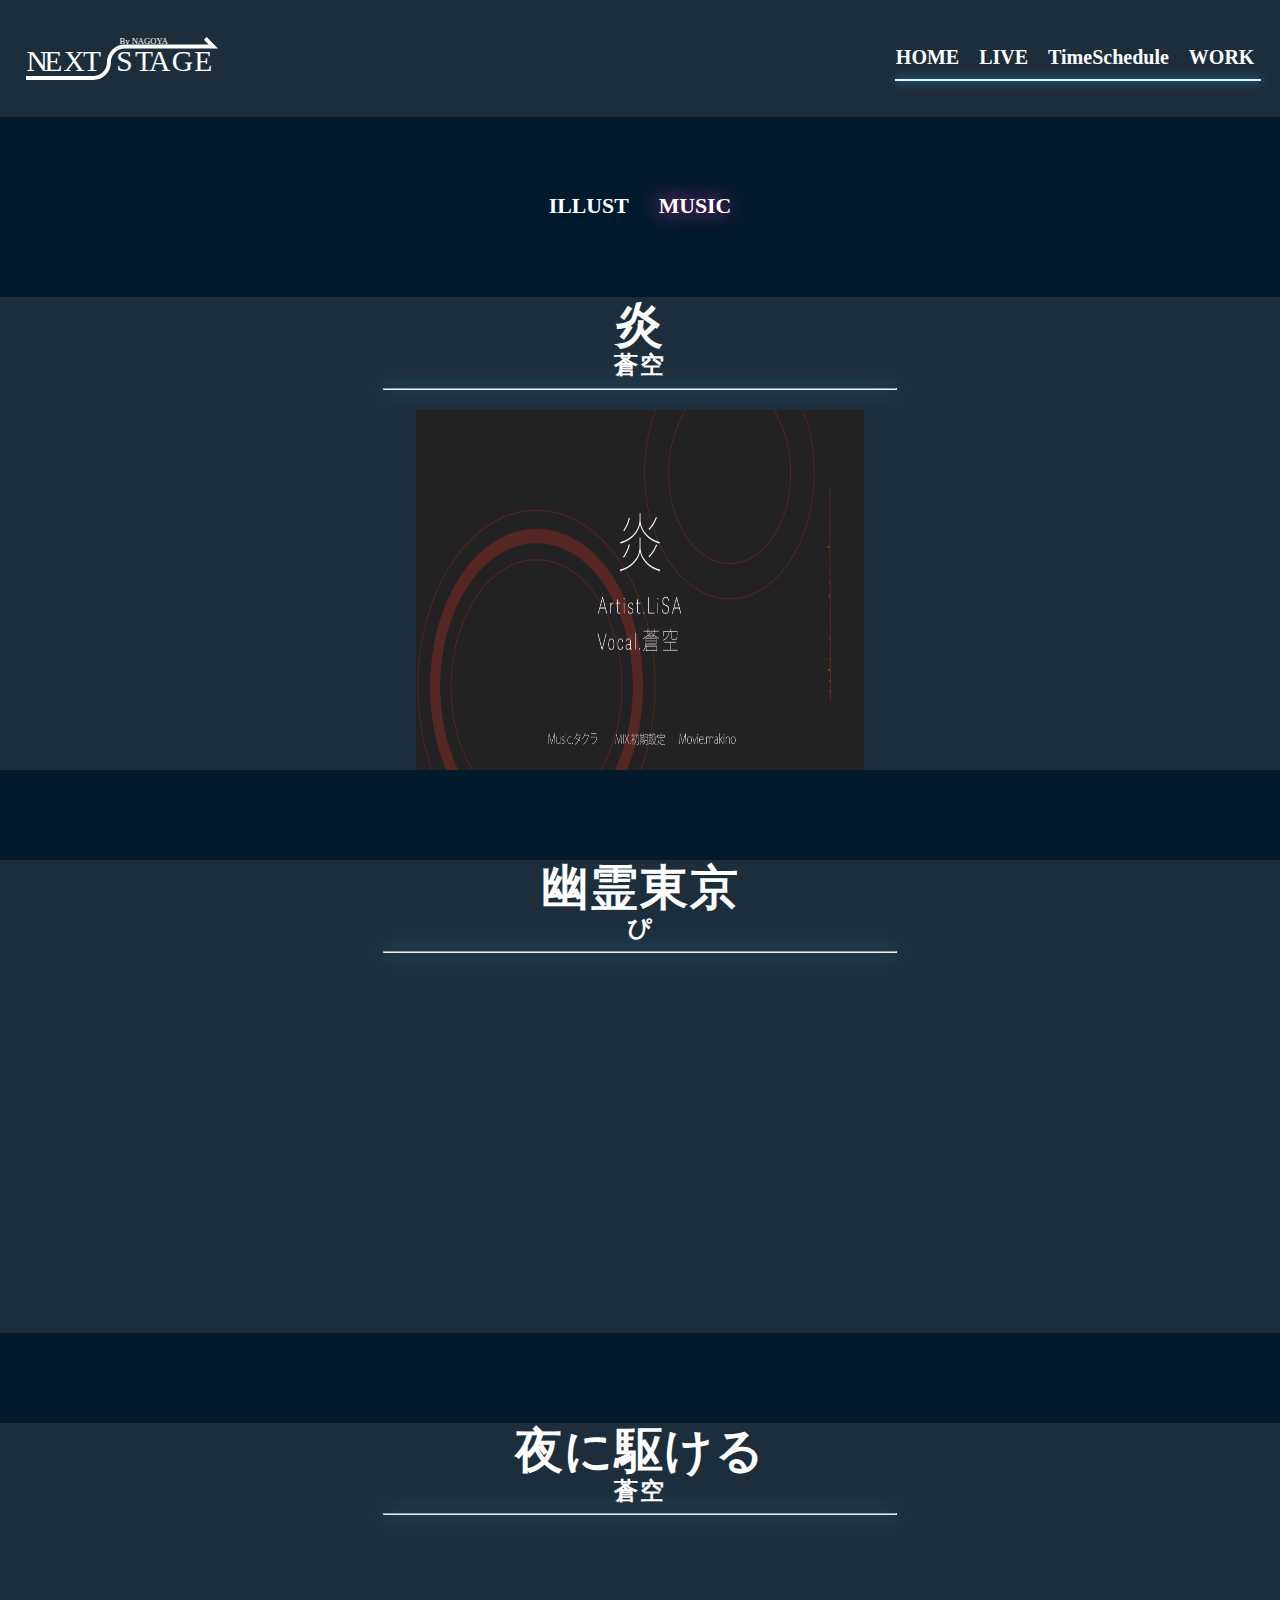
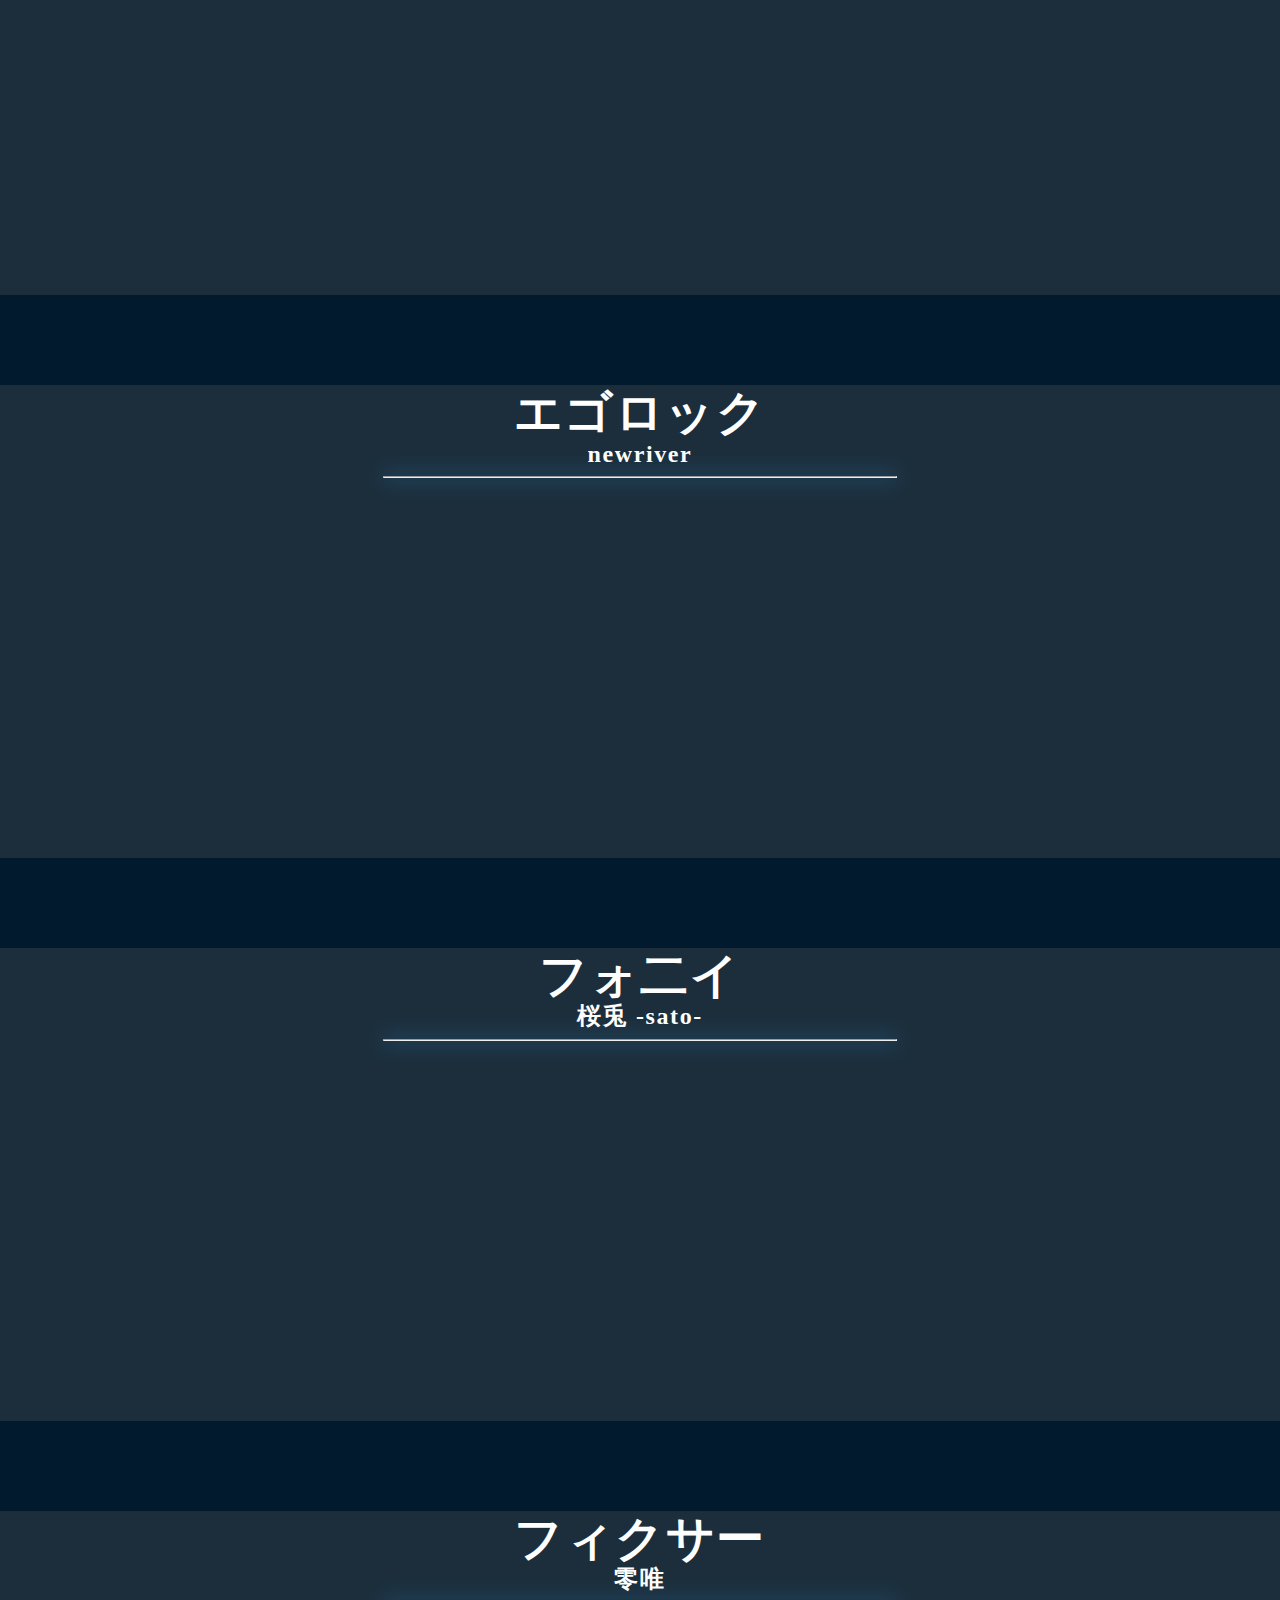
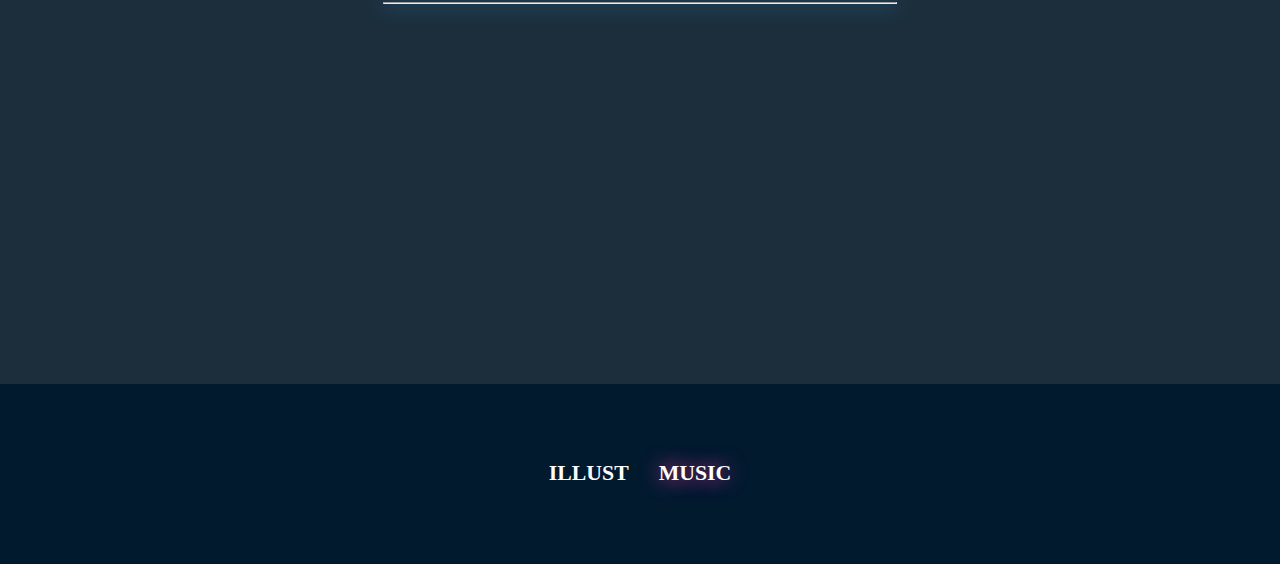
<file: work/music.html>
<!DOCTYPE html>
<html lang="en">

<head>
    <meta charset="UTF-8">
    <meta http-equiv="X-UA-Compatible" content="IE=edge">
    <meta name="viewport" content="width=device-width, initial-scale=1.0">
    <title>MUSIC</title>
    <link rel="icon" href="../fabicon.ico">
    <link rel="stylesheet" href="../scss/page/work.css">
</head>

<body>
    <!--opening-->
    <!-- <div class="opening">
        <video src="../media/カット01.mp4" autoplay muted></video>
    </div> -->
    <!--headerStart-->
    <div class="header">
        <img class="header__logo" src="../media/header/logo.svg"></img>
        <div class=" gnav">
            <ul class="gnav__item">
                <li class="gnav__list"><a class="gnav__link" href="../landing.html">HOME</a></li>
                <li class="gnav__list"><a class="gnav__link" href="../live.html">LIVE</a></li>
                <li class="gnav__list"><a class="gnav__link" href="../timeschdule.html">TimeSchedule</a></li>
                <li class="gnav__list"><a class="gnav__link" href="../work/illust.html">WORK</a></li>
            </ul>
            <hr class="gnav__line" noshade color="#D5FCFF">
        </div>
    </div>
    <!--headerEnd-->
    <!--workanv-->
    <div class="worknav ">
        <ul class="worknav__item ">
            <li class="worknav__list "><a class="worknav__link " href="./illust.html ">ILLUST</a></li>
            <li class="worknav__list "><a class="worknav__link-active " href="./music.html ">MUSIC</a></li>
        </ul>
    </div>
    <!--main-->
    <div class="main ">
        <!--workitem-->
        <div class="work ">
            <div class="work__text ">
                <h1 class="work__title ">炎</h1>
                <p class="work__name ">蒼空</p>
            </div>
            <hr class="work__line ">
            <a href="https://www.youtube.com/watch?v=esYJfyjx9SY"><img src="/media/work/003_homura.00_00_03_27.静止画001.jpg" class="music" alt=""></a>
        </div>

        <div class="work ">
            <div class="work__text ">
                <h1 class="work__title ">幽霊東京</h1>
                <p class="work__name ">ぴ</p>
            </div>
            <hr class="work__line ">
            <div>
                <iframe width="560" height="315" class="music" src="https://www.youtube.com/embed/aLxxHl3tX2E" title="YouTube video player" frameborder="0" allow="accelerometer; autoplay; clipboard-write; encrypted-media; gyroscope; picture-in-picture" allowfullscreen></iframe>
            </div>
        </div>

        <div class="work ">
            <div class="work__text ">
                <h1 class="work__title ">夜に駆ける</h1>
                <p class="work__name ">蒼空</p>
            </div>
            <hr class="work__line ">
            <iframe width="560" height="315" class="music" src="https://www.youtube.com/embed/uxMEdY9FcsI" title="YouTube video player" frameborder="0" allow="accelerometer; autoplay; clipboard-write; encrypted-media; gyroscope; picture-in-picture" allowfullscreen></iframe>
        </div>

        <div class="work">
            <div class="work__text ">
                <h1 class="work__title ">エゴロック</h1>
                <p class="work__name ">newriver</p>
            </div>
            <hr class="work__line ">
            <iframe width="560" height="315" class="music" src="https://www.youtube.com/embed/-aF1-IzHZAc" title="YouTube video player" frameborder="0" allow="accelerometer; autoplay; clipboard-write; encrypted-media; gyroscope; picture-in-picture" allowfullscreen></iframe>
        </div>

        <div class="work">
            <div class="work__text ">
                <h1 class="work__title ">フォ二イ</h1>
                <p class="work__name ">桜兎 -sato-</p>
            </div>
            <hr class="work__line ">
            <iframe width="560" height="315" class="music" src="https://www.youtube.com/embed/IIpJlRFXVzc" title="YouTube video player" frameborder="0" allow="accelerometer; autoplay; clipboard-write; encrypted-media; gyroscope; picture-in-picture" allowfullscreen></iframe>
        </div>

        <div class="work work-last ">
            <div class="work__text ">
                <h1 class="work__title ">フィクサー</h1>
                <p class="work__name ">零唯</p>
            </div>
            <hr class="work__line ">
            <iframe width="560" height="315" class="music" src="https://www.youtube.com/embed/wNdlFpfF6ic" title="YouTube video player" frameborder="0" allow="accelerometer; autoplay; clipboard-write; encrypted-media; gyroscope; picture-in-picture" allowfullscreen></iframe>
        </div>
        <!--workitemEnd-->
    </div>
    <!--mainEnd-->
    <!--workanv-->
    <div class="worknav ">
        <ul class="worknav__item ">
            <li class="worknav__list "><a class="worknav__link " href="./illust.html ">ILLUST</a></li>
            <li class="worknav__list "><a class="worknav__link-active " href="./music.html ">MUSIC</a></li>
        </ul>
    </div>
    <script src="https://code.jquery.com/jquery-3.6.0.min.js " integrity="sha256-/xUj+3OJU5yExlq6GSYGSHk7tPXikynS7ogEvDej/m4=" crossorigin=" anonymous "></script>
    <!-- <script src="../js/live.jsv "></script> -->
</body>

</html>
</file>
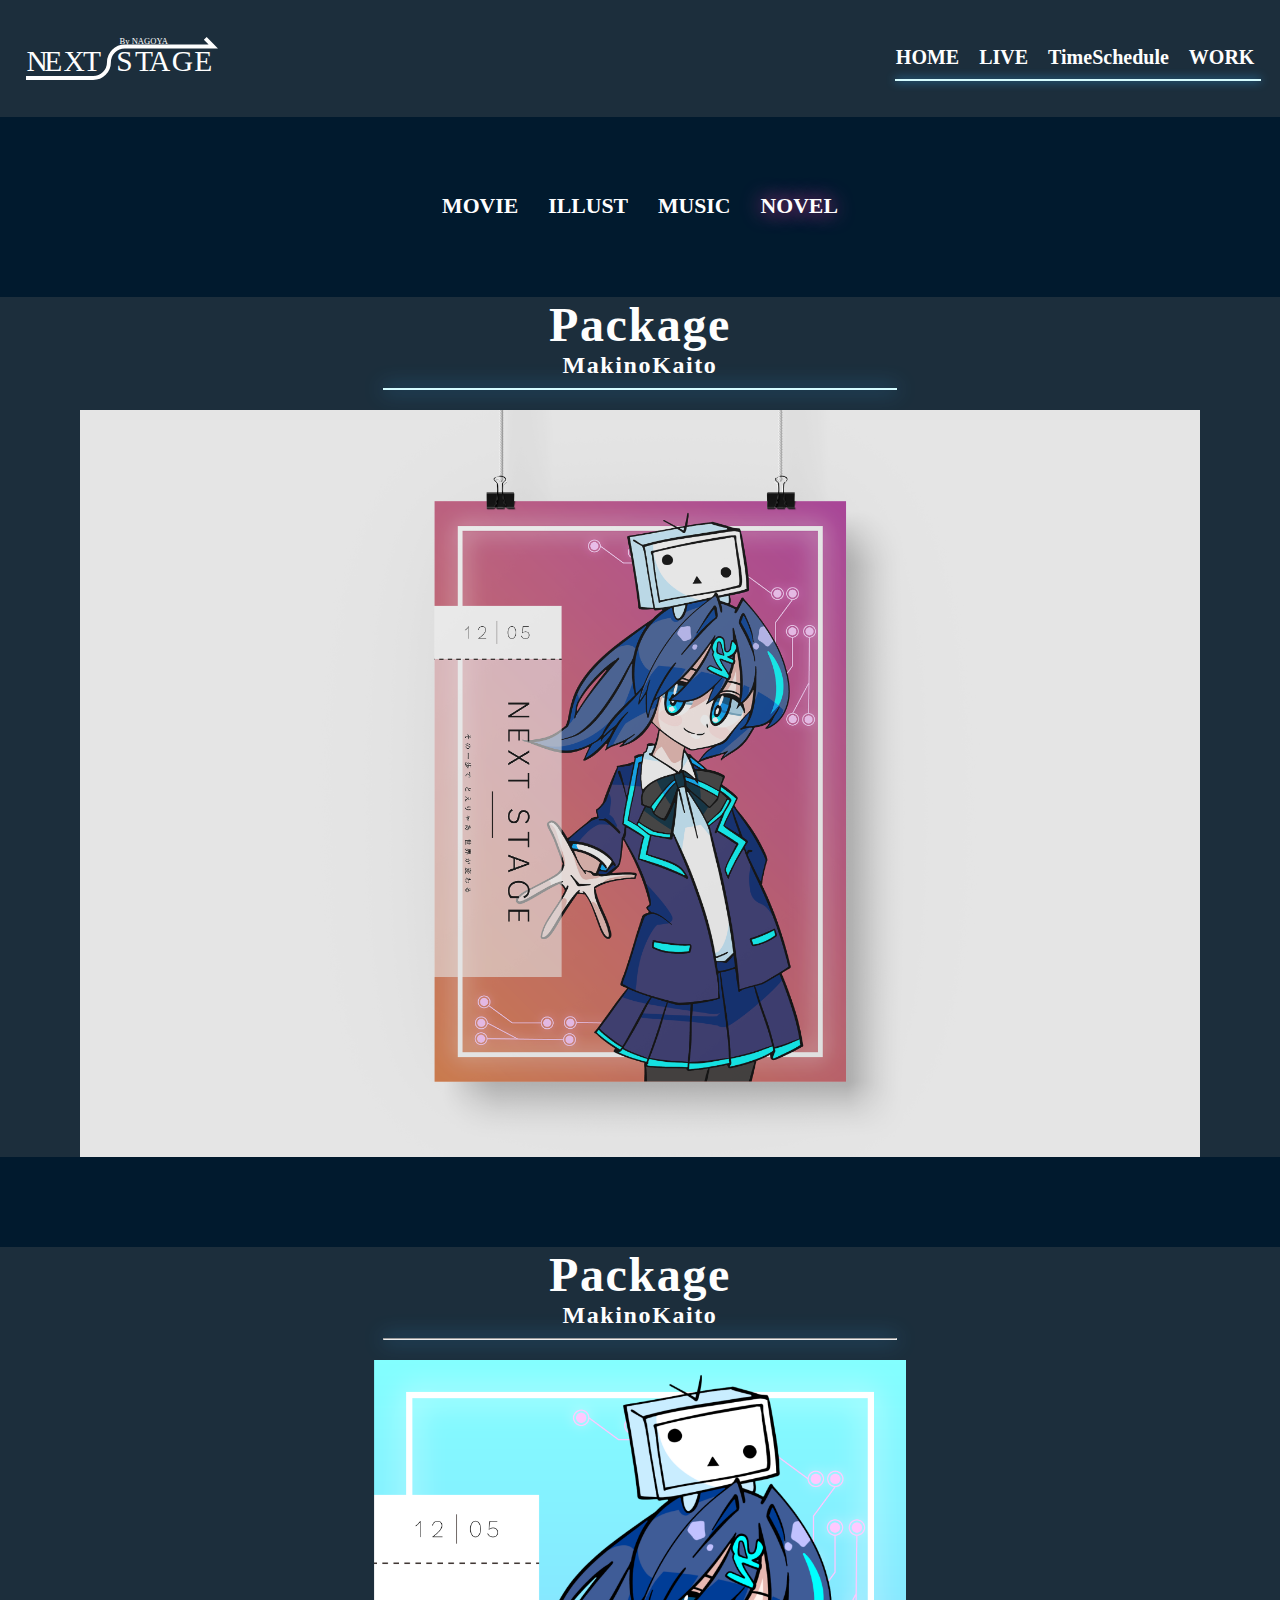
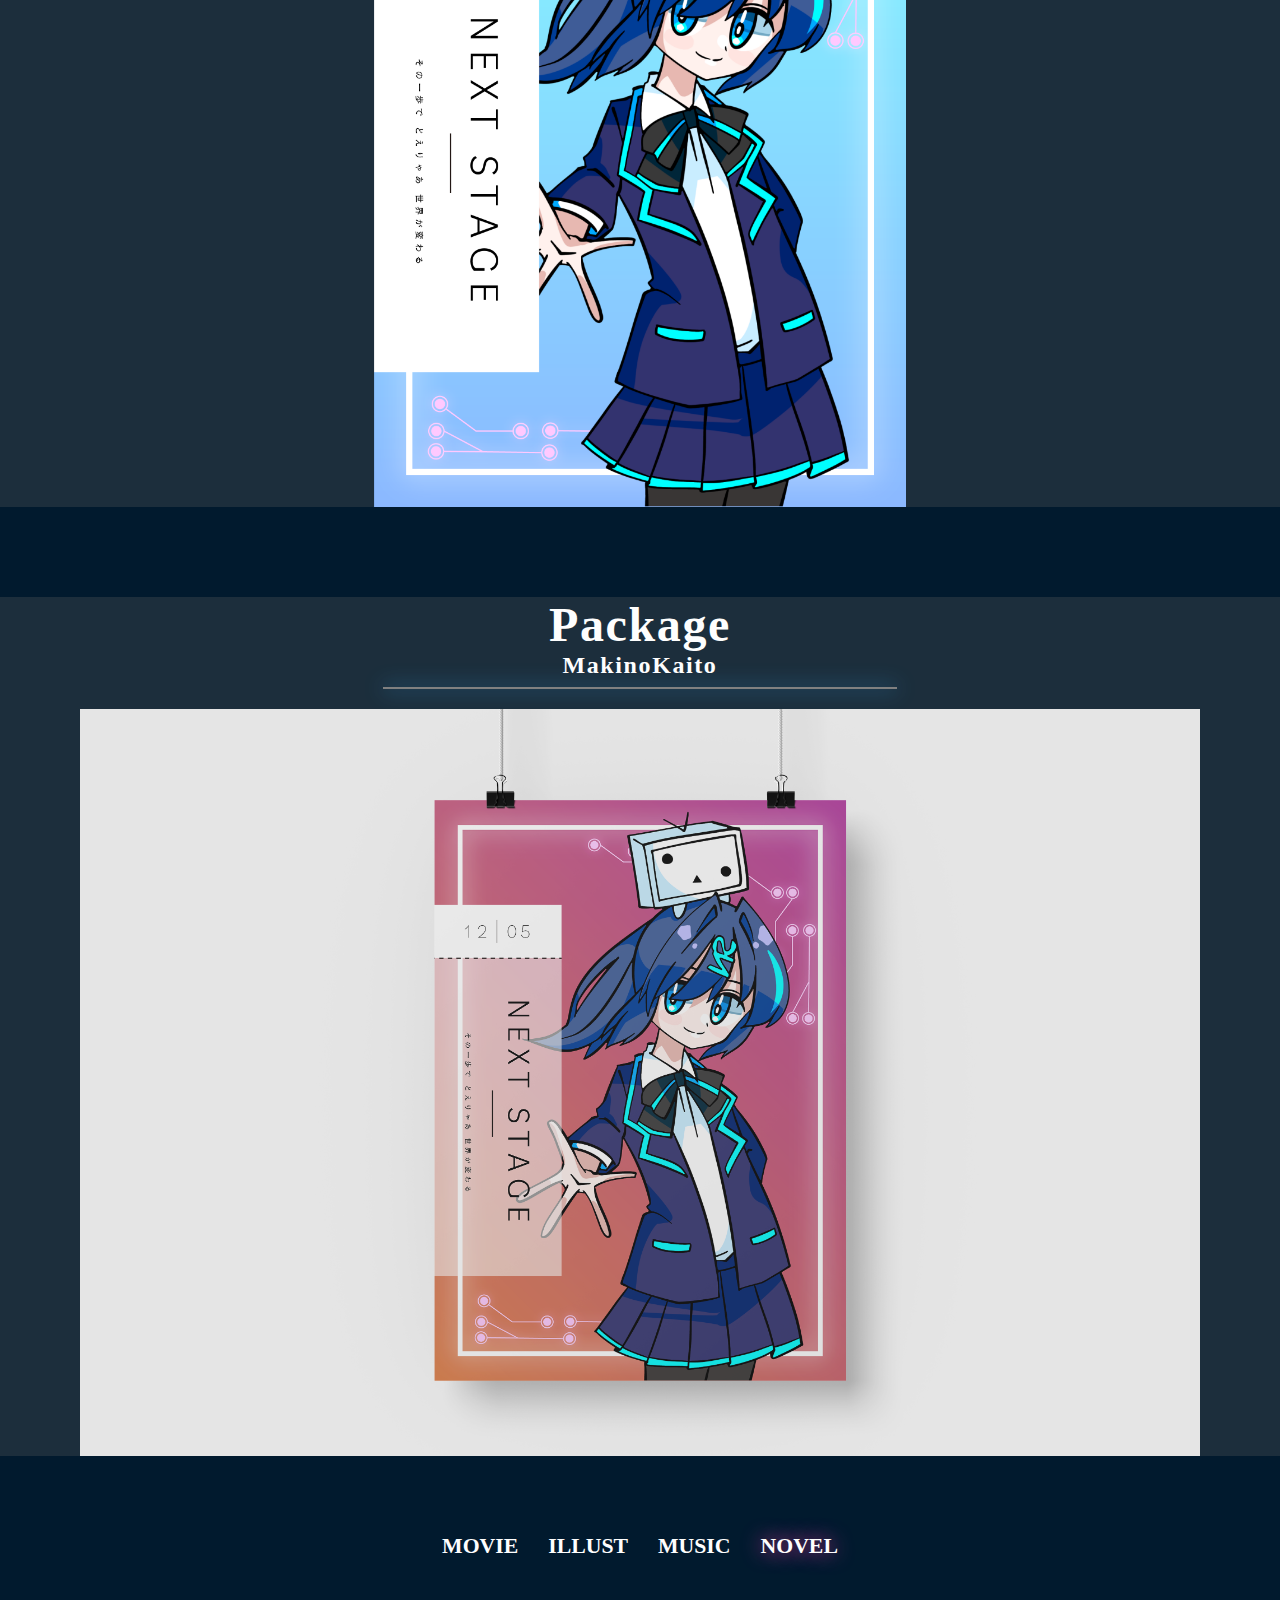
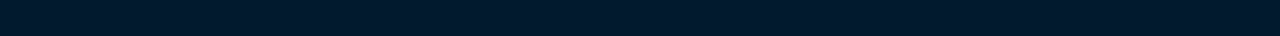
<file: work/novel.html>
<!DOCTYPE html>
<html lang="en">

<head>
    <meta charset="UTF-8">
    <meta http-equiv="X-UA-Compatible" content="IE=edge">
    <meta name="viewport" content="width=device-width, initial-scale=1.0">
    <title>NOVEL</title>
    <link rel="icon" href="./fabicon.ico">
    <link rel="stylesheet" href="../scss/page/work.css">
</head>

<body>
    <!--opening-->
    <!-- <div class="opening">
        <video src="../media/カット01.mp4" autoplay muted></video>
    </div> -->
    <!--headerStart-->
    <div class="header">
        <img class="header__logo" src="../media/header/logo.svg"></img>
        <div class=" gnav">
            <ul class="gnav__item">
                <li class="gnav__list"><a class="gnav__link" href="../landing.html">HOME</a></li>
                <li class="gnav__list"><a class="gnav__link" href="../live.html">LIVE</a></li>
                <li class="gnav__list"><a class="gnav__link" href="../timeschdule.html">TimeSchedule</a></li>
                <li class="gnav__list"><a class="gnav__link" href="../work/illust.html">WORK</a></li>
            </ul>
            <hr class="gnav__line" noshade color="#D5FCFF">
        </div>
    </div>
    <!--headerEnd-->
    <!--workanv-->
    <div class="worknav">
        <ul class="worknav__item">
            <li class="worknav__list"><a class="worknav__link" href="./movie.html">MOVIE</a></li>
            <li class="worknav__list"><a class="worknav__link" href="./illust.html">ILLUST</a></li>
            <li class="worknav__list"><a class="worknav__link" href="./music.html">MUSIC</a></li>
            <li class="worknav__list"><a class="worknav__link-active" href="./novel.html">NOVEL</a></li>
        </ul>
    </div>
    <!--main-->
    <div class="main">
        <!--workitem-->
        <div class="work">
            <div class="work__text">
                <h1 class="work__title">Package</h1>
                <p class="work__name">MakinoKaito</p>
            </div>
            <hr class="work__line" noshade color="#D5FCFF">
            <img class="work__item" src="../media/poster_mockup4.png" alt="#">
        </div>

        <div class="work">
            <div class="work__text">
                <h1 class="work__title">Package</h1>
                <p class="work__name">MakinoKaito</p>
            </div>
            <hr class="work__line">
            <img class="work__item" src="../media/poster6.png" alt="#">
        </div>

        <div class="work work-last">
            <div class="work__text">
                <h1 class="work__title">Package</h1>
                <p class="work__name">MakinoKaito</p>
            </div>
            <hr class="work__line" noshade>
            <img class="work__item" src="../media/poster_mockup4.png" alt="#">
        </div>
        <!--workitemEnd-->
    </div>
    <!--mainEnd-->
    <!--workanv-->
    <div class="worknav">
        <ul class="worknav__item">
            <li class="worknav__list"><a class="worknav__link" href="./movie.html">MOVIE</a></li>
            <li class="worknav__list"><a class="worknav__link" href="./illust.html">ILLUST</a></li>
            <li class="worknav__list"><a class="worknav__link" href="./music.html">MUSIC</a></li>
            <li class="worknav__list"><a class="worknav__link-active" href="./novel.html">NOVEL</a></li>
        </ul>
    </div>
    <script src="https://code.jquery.com/jquery-3.6.0.min.js" integrity="sha256-/xUj+3OJU5yExlq6GSYGSHk7tPXikynS7ogEvDej/m4=" crossorigin="anonymous"></script>
    <script src="../js/live.js"></script>
</body>

</html>
</file>
<file: scss/style.css>
body {
  font-family: sans-serif;
}

li {
  list-style: none;
}

html {
  line-height: 1.15;
  /* 1 */
  -webkit-text-size-adjust: 100%;
  /* 2 */
}

body {
  margin: 0;
}

main {
  display: block;
}

pre {
  font-family: monospace, monospace;
  /* 1 */
  font-size: 1em;
  /* 2 */
}

a {
  background-color: transparent;
}

abbr[title] {
  border-bottom: none;
  /* 1 */
  text-decoration: underline;
  /* 2 */
  -webkit-text-decoration: underline dotted;
          text-decoration: underline dotted;
  /* 2 */
}

b,
strong {
  font-weight: bolder;
}

code,
kbd,
samp {
  font-family: monospace, monospace;
  /* 1 */
  font-size: 1em;
  /* 2 */
}

small {
  font-size: 80%;
}

sub,
sup {
  font-size: 75%;
  line-height: 0;
  position: relative;
  vertical-align: baseline;
}

sub {
  bottom: -0.25em;
}

sup {
  top: -0.5em;
}

img {
  border-style: none;
}

button,
input,
optgroup,
select,
textarea {
  font-family: inherit;
  /* 1 */
  font-size: 100%;
  /* 1 */
  line-height: 1.15;
  /* 1 */
  margin: 0;
  /* 2 */
}

button,
input {
  /* 1 */
  overflow: visible;
}

button,
select {
  /* 1 */
  text-transform: none;
}

button,
[type="button"],
[type="reset"],
[type="submit"] {
  -webkit-appearance: button;
}

button::-moz-focus-inner,
[type="button"]::-moz-focus-inner,
[type="reset"]::-moz-focus-inner,
[type="submit"]::-moz-focus-inner {
  border-style: none;
  padding: 0;
}

button:-moz-focusring,
[type="button"]:-moz-focusring,
[type="reset"]:-moz-focusring,
[type="submit"]:-moz-focusring {
  outline: 1px dotted ButtonText;
}

fieldset {
  padding: 0.35em 0.75em 0.625em;
}

legend {
  -webkit-box-sizing: border-box;
          box-sizing: border-box;
  /* 1 */
  color: inherit;
  /* 2 */
  display: table;
  /* 1 */
  max-width: 100%;
  /* 1 */
  padding: 0;
  /* 3 */
  white-space: normal;
  /* 1 */
}

progress {
  vertical-align: baseline;
}

textarea {
  overflow: auto;
}

[type="checkbox"],
[type="radio"] {
  -webkit-box-sizing: border-box;
          box-sizing: border-box;
  /* 1 */
  padding: 0;
  /* 2 */
}

[type="number"]::-webkit-inner-spin-button,
[type="number"]::-webkit-outer-spin-button {
  height: auto;
}

[type="search"] {
  -webkit-appearance: textfield;
  /* 1 */
  outline-offset: -2px;
  /* 2 */
}

[type="search"]::-webkit-search-decoration {
  -webkit-appearance: none;
}

::-webkit-file-upload-button {
  -webkit-appearance: button;
  /* 1 */
  font: inherit;
  /* 2 */
}

details {
  display: block;
}

summary {
  display: list-item;
}

template {
  display: none;
}

a {
  text-decoration: none;
}

ul, li {
  list-style: none;
}

.footer {
  display: -webkit-box;
  display: -ms-flexbox;
  display: flex;
  -webkit-box-align: center;
      -ms-flex-align: center;
          align-items: center;
  width: 100vw;
  height: 10vh;
  background: #1c2e3c;
}

.footer__logo {
  height: 3vh;
  margin-right: 10vw;
  width: 10vw;
  min-width: 80px;
  margin-left: 10vw;
}

.footer__address {
  color: #fefefe;
  font-size: 1vw;
  text-align: left;
}

.header {
  display: -webkit-box;
  display: -ms-flexbox;
  display: flex;
  -webkit-box-align: center;
      -ms-flex-align: center;
          align-items: center;
  -webkit-box-pack: justify;
      -ms-flex-pack: justify;
          justify-content: space-between;
  width: 100vw;
  height: 13vh;
  background: #1c2e3c;
  font-family: bilo-bold;
  font-weight: 600;
  color: #fefefe;
  font-size: 20px;
  font-style: normal;
  font-size: 20px;
}

.header__logo {
  float: left;
  width: 15%;
  margin-left: 2vw;
}

@media (max-width: 920px) {
  .header__logo {
    display: none;
  }
}

.gnav__item {
  display: -webkit-box;
  display: -ms-flexbox;
  display: flex;
  -webkit-box-pack: justify;
      -ms-flex-pack: justify;
          justify-content: space-between;
  padding: 0;
  padding-top: 5%;
  margin: 0;
  margin-right: 2vw;
}

@media (max-width: 920px) {
  .gnav__list {
    font-size: 18px;
    margin: 1px;
  }
}

.gnav__link {
  margin-left: 20px;
  color: #fefefe;
}

@media (max-width: 920px) {
  .gnav__link {
    margin: 2vw;
  }
}

.gnav__link:hover {
  text-shadow: 0px 0px 20px #38b2ff;
  -webkit-transition: 200ms;
  transition: 200ms;
}

.gnav__link-active {
  margin-left: 20px;
  color: #fefefe;
  text-shadow: 0px 0px 10px #ff3cad;
}

.gnav__link-active:hover {
  text-shadow: 0px 0px 20px #38b2ff;
  -webkit-transition: 200ms;
  transition: 200ms;
}

.gnav__icon {
  width: 2.4vw;
  padding-right: 5px;
}

.gnav__line {
  width: 90%;
  -webkit-box-shadow: 0px 0px 10px #38b2ff;
          box-shadow: 0px 0px 10px #38b2ff;
}
/*# sourceMappingURL=style.css.map */
</file>
<file: scss/page/landing.css>
@charset "UTF-8";
li {
  list-style: none;
}

html {
  line-height: 1.15;
  /* 1 */
  -webkit-text-size-adjust: 100%;
  /* 2 */
}

body {
  margin: 0;
}

main {
  display: block;
}

pre {
  font-family: monospace, monospace;
  /* 1 */
  font-size: 1em;
  /* 2 */
}

a {
  background-color: transparent;
}

abbr[title] {
  border-bottom: none;
  /* 1 */
  text-decoration: underline;
  /* 2 */
  -webkit-text-decoration: underline dotted;
          text-decoration: underline dotted;
  /* 2 */
}

b,
strong {
  font-weight: bolder;
}

code,
kbd,
samp {
  font-family: monospace, monospace;
  /* 1 */
  font-size: 1em;
  /* 2 */
}

small {
  font-size: 80%;
}

sub,
sup {
  font-size: 75%;
  line-height: 0;
  position: relative;
  vertical-align: baseline;
}

sub {
  bottom: -0.25em;
}

sup {
  top: -0.5em;
}

img {
  border-style: none;
}

button,
input,
optgroup,
select,
textarea {
  font-family: inherit;
  /* 1 */
  font-size: 100%;
  /* 1 */
  line-height: 1.15;
  /* 1 */
  margin: 0;
  /* 2 */
}

button,
input {
  /* 1 */
  overflow: visible;
}

button,
select {
  /* 1 */
  text-transform: none;
}

button,
[type="button"],
[type="reset"],
[type="submit"] {
  -webkit-appearance: button;
}

button::-moz-focus-inner,
[type="button"]::-moz-focus-inner,
[type="reset"]::-moz-focus-inner,
[type="submit"]::-moz-focus-inner {
  border-style: none;
  padding: 0;
}

button:-moz-focusring,
[type="button"]:-moz-focusring,
[type="reset"]:-moz-focusring,
[type="submit"]:-moz-focusring {
  outline: 1px dotted ButtonText;
}

fieldset {
  padding: 0.35em 0.75em 0.625em;
}

legend {
  -webkit-box-sizing: border-box;
          box-sizing: border-box;
  /* 1 */
  color: inherit;
  /* 2 */
  display: table;
  /* 1 */
  max-width: 100%;
  /* 1 */
  padding: 0;
  /* 3 */
  white-space: normal;
  /* 1 */
}

progress {
  vertical-align: baseline;
}

textarea {
  overflow: auto;
}

[type="checkbox"],
[type="radio"] {
  -webkit-box-sizing: border-box;
          box-sizing: border-box;
  /* 1 */
  padding: 0;
  /* 2 */
}

[type="number"]::-webkit-inner-spin-button,
[type="number"]::-webkit-outer-spin-button {
  height: auto;
}

[type="search"] {
  -webkit-appearance: textfield;
  /* 1 */
  outline-offset: -2px;
  /* 2 */
}

[type="search"]::-webkit-search-decoration {
  -webkit-appearance: none;
}

::-webkit-file-upload-button {
  -webkit-appearance: button;
  /* 1 */
  font: inherit;
  /* 2 */
}

details {
  display: block;
}

summary {
  display: list-item;
}

template {
  display: none;
}

a {
  text-decoration: none;
}

ul, li {
  list-style: none;
}

.footer {
  display: -webkit-box;
  display: -ms-flexbox;
  display: flex;
  -webkit-box-align: center;
      -ms-flex-align: center;
          align-items: center;
  width: 100vw;
  height: 10vh;
  background: #1c2e3c;
}

.footer__logo {
  height: 3vh;
  margin-right: 10vw;
  width: 10vw;
  min-width: 80px;
  margin-left: 10vw;
}

.footer__address {
  color: #fefefe;
  font-size: 1vw;
  text-align: left;
}

.header {
  display: -webkit-box;
  display: -ms-flexbox;
  display: flex;
  -webkit-box-align: center;
      -ms-flex-align: center;
          align-items: center;
  -webkit-box-pack: justify;
      -ms-flex-pack: justify;
          justify-content: space-between;
  width: 100vw;
  height: 13vh;
  background: #1c2e3c;
  font-family: bilo-bold;
  font-weight: 600;
  color: #fefefe;
  font-size: 20px;
  font-style: normal;
  font-size: 20px;
}

.header__logo {
  float: left;
  width: 15%;
  margin-left: 2vw;
}

@media (max-width: 920px) {
  .header__logo {
    display: none;
  }
}

.gnav__item {
  display: -webkit-box;
  display: -ms-flexbox;
  display: flex;
  -webkit-box-pack: justify;
      -ms-flex-pack: justify;
          justify-content: space-between;
  padding: 0;
  padding-top: 5%;
  margin: 0;
  margin-right: 2vw;
}

@media (max-width: 920px) {
  .gnav__list {
    font-size: 18px;
    margin: 1px;
  }
}

.gnav__link {
  margin-left: 20px;
  color: #fefefe;
}

@media (max-width: 920px) {
  .gnav__link {
    margin: 2vw;
  }
}

.gnav__link:hover {
  text-shadow: 0px 0px 20px #38b2ff;
  -webkit-transition: 200ms;
  transition: 200ms;
}

.gnav__link-active {
  margin-left: 20px;
  color: #fefefe;
  text-shadow: 0px 0px 10px #ff3cad;
}

.gnav__link-active:hover {
  text-shadow: 0px 0px 20px #38b2ff;
  -webkit-transition: 200ms;
  transition: 200ms;
}

.gnav__icon {
  width: 2.4vw;
  padding-right: 5px;
}

.gnav__line {
  width: 90%;
  -webkit-box-shadow: 0px 0px 10px #38b2ff;
          box-shadow: 0px 0px 10px #38b2ff;
}

@font-face {
  font-family: Aquire;
  src: url("../../media/header/Aquire-BW0ox.otf");
}

html {
  scroll-behavior: smooth;
  width: 100vw;
}

.header {
  position: fixed;
  -webkit-box-shadow: 0px 3px 10px 0px rgba(255, 255, 255, 0.7);
          box-shadow: 0px 3px 10px 0px rgba(255, 255, 255, 0.7);
  z-index: 1;
}

.header__logo {
  background-color: #1c2e3c;
}

.main {
  height: -webkit-max-content;
  height: -moz-max-content;
  height: max-content;
}

.main__content {
  font-family: bilo-reguler;
  font-weight: 200;
  color: #fefefe;
  font-size: 1vh;
  font-style: normal;
  width: 100vw;
  position: relative;
}

@media (max-width: 920px) {
  .main__content {
    -webkit-box-orient: vertical;
    -webkit-box-direction: normal;
        -ms-flex-direction: column;
            flex-direction: column;
  }
}

.main__content#header_space {
  height: 13vh;
  background-color: #1c2e3c;
}

.main__content#theme_image {
  background-color: #011a2e;
  padding-top: 25vh;
}

.main__content#theme_image .content__image {
  background-size: cover;
  background-repeat: no-repeat;
  background-image: url(../../media/home/background.png);
  width: 100vw;
  height: 180vh;
  background-position: center;
}

@media (max-width: 920px) {
  .main__content#theme_image .content__image {
    width: 100vw;
    height: 105vh;
  }
}

.main__content#event_about {
  height: 100vh;
  background-color: #1c2e3c;
}

.main__content#event_about .content__block {
  height: 68vh;
  display: -webkit-box;
  display: -ms-flexbox;
  display: flex;
}

@media (max-width: 920px) {
  .main__content#event_about .content__block {
    height: 100vh;
    -webkit-box-orient: vertical;
    -webkit-box-direction: normal;
        -ms-flex-direction: column;
            flex-direction: column;
    margin-top: -2vh;
  }
}

.main__content#event_about .block__textbox {
  height: 50vh;
}

@media (min-width: 920px) {
  .main__content#event_about .block__textbox {
    padding: 9vh 0;
  }
}

@media (max-width: 920px) {
  .main__content#event_about .block__textbox {
    padding: 2vh 0;
    font-size: 24px;
  }
}

.main__content#event_about .block__textbox h1 {
  margin: 5vh 0;
}

@media (min-width: 920px) {
  .main__content#event_about .block__textbox h1 {
    font-size: 3vw;
  }
}

@media (max-width: 920px) {
  .main__content#event_about .block__textbox h1 {
    font-size: 6vw;
  }
}

.main__content#event_about .block__textbox hr {
  border-style: none;
  height: 1vh;
  background-color: #fff;
  border-radius: 100px;
  -webkit-box-shadow: #fff8 0px 0px 10px 3px;
          box-shadow: #fff8 0px 0px 10px 3px;
  margin: 4vh 0;
}

.main__content#event_about .block__textbox p {
  font-size: 1.4vw;
  font-family: sans-serif;
  line-height: 4.4vh;
}

@media (min-width: 920px) {
  .main__content#event_about .block__textbox p {
    width: 42.5vw;
    padding-left: 0.1vw;
    letter-spacing: 0.144vw;
  }
}

@media (max-width: 920px) {
  .main__content#event_about .block__textbox p {
    font-size: 4vw;
  }
}

@media (min-width: 920px) {
  .main__content#event_about .block__image {
    margin-left: 8vw;
    margin-top: 8vh;
  }
}

@media (max-width: 920px) {
  .main__content#event_about .block__image {
    margin: 0 auto;
  }
}

@media (min-width: 920px) {
  .main__content#event_about .block__map {
    width: 40vw;
    height: 40vw;
  }
}

@media (max-width: 920px) {
  .main__content#event_about .block__map {
    width: 60vw;
  }
}

.main__content#program {
  height: 100vh;
  background-color: #011a2e;
}

@media (max-width: 920px) {
  .main__content#program {
    width: 100vw;
    height: 120vh;
  }
}

.main__content#program .content__block {
  height: 90vh;
}

.main__content#program .content__block hr.block__partition {
  border-style: none;
  height: 1vh;
  background-color: #fff;
  border-radius: 100px;
  -webkit-box-shadow: #fff8 0px 0px 10px 3px;
          box-shadow: #fff8 0px 0px 10px 3px;
  width: 40vw;
}

@media (min-width: 920px) {
  .main__content#program .content__block hr.block__partition {
    margin: 4vh 0;
  }
}

@media (max-width: 920px) {
  .main__content#program .content__block hr.block__partition {
    margin: 2vh auto;
  }
}

@media (max-width: 920px) {
  .main__content#program .content__block {
    bottom: 10%;
  }
}

@media (max-width: 920px) {
  .main__content#program .block__title h1 {
    font-size: 4vw;
    margin: 2vh 0;
    text-align: center;
  }
}

@media (min-width: 920px) {
  .main__content#program .block__title h1 {
    font-size: 2vw;
    margin: 5vh 0;
  }
}

.main__content#program .block__list {
  display: -webkit-box;
  display: -ms-flexbox;
  display: flex;
}

@media (max-width: 920px) {
  .main__content#program .block__list {
    -webkit-box-orient: vertical;
    -webkit-box-direction: normal;
        -ms-flex-direction: column;
            flex-direction: column;
  }
}

.main__content#program .block__list table {
  width: 40vw;
}

@media (max-width: 920px) {
  .main__content#program .block__list table {
    height: 30vh;
  }
}

.main__content#program .block__list .list__item label#program_category {
  font-size: 2vw;
  font-weight: 700;
  cursor: default;
  text-shadow: none;
}

@media (max-width: 920px) {
  .main__content#program .block__list .list__item label#program_category {
    font-size: 4vw;
  }
}

.main__content#program .block__list .list__item.-open i {
  -webkit-transform: scaleX(-0.6);
          transform: scaleX(-0.6);
}

@media (max-width: 920px) {
  .main__content#program .block__list .list__item.-open i {
    -webkit-transform: rotateZ(90deg);
            transform: rotateZ(90deg);
  }
}

.main__content#program .block__list .list__item-partition {
  height: 53vh;
  width: 0.1vw;
  background-color: #fff;
  -webkit-box-shadow: #fff8 0px 0px 10px 3px;
          box-shadow: #fff8 0px 0px 10px 3px;
  border-radius: 100px;
  margin-left: 0vw;
  margin-top: 0.3vh;
}

@media (max-width: 920px) {
  .main__content#program .block__list .list__item-partition {
    width: 90vw;
    margin-top: 2vh;
    height: 0.1vh;
  }
}

.main__content#program .block__list .list__item:hover label {
  text-shadow: 0px 0px 8px white;
  font-weight: 300;
  cursor: pointer;
}

.main__content#program .block__list .list__item:hover i {
  text-shadow: 0px 0px 8px white;
  cursor: pointer;
}

.main__content#program .block__list .list__item h2 {
  font-size: 1.9vw;
  padding-bottom: 9.3vh;
}

.main__content#program .block__list .list__item button {
  border-style: none;
  background-color: transparent;
}

.main__content#program .block__list .list__item button label {
  color: #fff;
  font-size: 1.2vw;
  font-family: sans-serif;
  font-weight: 200;
  letter-spacing: 0.08vw;
  text-shadow: 0px 0px 10px rgba(255, 255, 255, 0);
  -webkit-transition: text-shadow 300ms, font-weight 300ms;
  transition: text-shadow 300ms, font-weight 300ms;
  white-space: nowrap;
}

@media (max-width: 920px) {
  .main__content#program .block__list .list__item button label {
    font-size: 3vw;
  }
}

.main__content#program .block__list .list__item button i {
  color: #fff;
  font-size: 1.3vw;
  -webkit-transform: scaleX(0.6);
          transform: scaleX(0.6);
  position: absolute;
  left: 38.4vw;
  text-shadow: 0px 0px 10px rgba(255, 255, 255, 0);
  -webkit-transition-property: text-shadow, -webkit-transform;
  transition-property: text-shadow, -webkit-transform;
  transition-property: text-shadow, transform;
  transition-property: text-shadow, transform, -webkit-transform;
  -webkit-transition-duration: 300ms;
          transition-duration: 300ms;
}

@media (max-width: 920px) {
  .main__content#program .block__list .list__item button i {
    font-size: 3vw;
    left: 60vw;
  }
}

.main__content#program .block__list .list__list#content_list {
  margin-left: 3.6vw;
  margin-top: 2.3vh;
  width: 8vw;
}

.main__content#program .block__list .list__list#content_list hr {
  border-style: none;
  margin: 2.5vh 0;
}

.main__content#program .block__list .list__list#content_list .list__item {
  padding: 1vh 0;
}

.main__content#program .block__list .list__list#type_list hr {
  border-style: none;
}

.main__content#program .block__list .list__textbox {
  font-size: 1.5vw;
  margin-left: 1.8vw;
  letter-spacing: 0.05vw;
  padding: 0.5vh 1vw;
  font-family: sans-serif;
  width: 45vw;
  line-height: 4vh;
}

@media (max-width: 920px) {
  .main__content#program .block__list .list__textbox {
    line-height: 3vh;
  }
}

.main__content#program .block__list .list__textbox p {
  margin: 0;
}

.main__content#program .block__list .list__textbox .textbox__text {
  opacity: 1;
  -webkit-transition-property: opacity;
  transition-property: opacity;
  -webkit-transition-duration: 600ms;
          transition-duration: 600ms;
  line-height: 4vh;
}

.main__content#program .block__list .list__textbox .textbox__text.-hide {
  opacity: 0;
  display: none;
}

@media (max-width: 920px) {
  .main__content#program .block__list .list__textbox .textbox__text {
    width: 80vw;
    text-align: center;
    font-size: 18px;
    margin-top: 2vh;
  }
}

.main__content#program .block__list .list__textbox .textbox__textbox {
  display: none;
  position: absolute;
  left: 48vw;
  top: 22vh;
  background-color: #011a2e;
  width: 44vw;
  height: 50vh;
  padding: 1vh 1vw;
  opacity: 0;
  -webkit-transform: translate(-2vw, 0vh);
          transform: translate(-2vw, 0vh);
  -webkit-transition-property: opacity, -webkit-transform;
  transition-property: opacity, -webkit-transform;
  transition-property: opacity, transform;
  transition-property: opacity, transform, -webkit-transform;
  -webkit-transition-duration: 600ms;
          transition-duration: 600ms;
}

.main__content#program .block__list .list__textbox .textbox__textbox.-open {
  opacity: 1;
  display: block;
  -webkit-transform: translate(0vh, 0vw);
          transform: translate(0vh, 0vw);
}

.main__content#goods_and_campusimage {
  height: 100vh;
  background-color: #1c2e3c;
}

.main__content#goods_and_campusimage .content__block {
  height: 65vh;
}

@media (max-width: 920px) {
  .main__content#goods_and_campusimage .content__block .block__title h1 {
    font-size: 5vw;
    margin: 2vh 0;
    text-align: center;
  }
}

@media (min-width: 920px) {
  .main__content#goods_and_campusimage .content__block .block__title h1 {
    font-size: 3vw;
    margin: 5vh 0;
  }
}

.main__content#goods_and_campusimage .content__block .block__partition {
  border-style: none;
  height: 1vh;
  background-color: #fff;
  border-radius: 100px;
  -webkit-box-shadow: #fff8 0px 0px 10px 3px;
          box-shadow: #fff8 0px 0px 10px 3px;
  width: 34.5vw;
}

@media (min-width: 920px) {
  .main__content#goods_and_campusimage .content__block .block__partition {
    margin: 4vh 0;
  }
}

@media (max-width: 920px) {
  .main__content#goods_and_campusimage .content__block .block__partition {
    margin: 2vh auto;
  }
}

.main__content#goods_and_campusimage .content__block .block__imagebox {
  display: -webkit-box;
  display: -ms-flexbox;
  display: flex;
  height: 53vh;
  width: 85vw;
}

@media (max-width: 920px) {
  .main__content#goods_and_campusimage .content__block .block__imagebox {
    -webkit-box-orient: vertical;
    -webkit-box-direction: normal;
        -ms-flex-direction: column;
            flex-direction: column;
  }
}

.main__content#goods_and_campusimage .content__block .block__imagebox .imagebox__item {
  display: -ms-grid;
  display: grid;
}

@media (min-width: 920px) {
  .main__content#goods_and_campusimage .content__block .block__imagebox .imagebox__item {
    width: 23vw;
    padding-right: 3vw;
  }
}

@media (max-width: 920px) {
  .main__content#goods_and_campusimage .content__block .block__imagebox .imagebox__item {
    max-width: 90vw;
    height: 30vh;
    padding-top: 2vh;
  }
}

.main__content#goods_and_campusimage .content__block .block__imagebox .imagebox__item .item__item1 {
  background-image: url("/media/home/IMG_1650-強化.jpg");
  background-color: #fff;
}

.main__content#goods_and_campusimage .content__block .block__imagebox .imagebox__item .item__item2 {
  background-image: url("/media/home/IMG_6033.jpeg");
  background-color: #fff;
}

.main__content#goods_and_campusimage .content__block .block__imagebox .imagebox__item .item__item3 {
  background-image: url("/media/home/IMG_6033.jpeg");
  background-color: #fff;
}

.main__content#goods_and_campusimage .content__block .block__imagebox .imagebox__item .item__item4 {
  background-image: url("/media/home/IMG_6033.jpeg");
  background-color: #fff;
}

.content__block {
  left: 0;
  right: 0;
  top: 0;
  bottom: 0;
  margin: auto;
  position: absolute;
  height: -webkit-max-content;
  height: -moz-max-content;
  height: max-content;
  padding: 0 7.5vw 3.6vh 7.5vw;
}

.content__block#event_about {
  display: -webkit-inline-box;
  display: -ms-inline-flexbox;
  display: inline-flex;
}

.fal {
  margin-left: 5vw;
}

@media (max-width: 920px) {
  .fal {
    margin-left: 30vw;
  }
}

@media (max-width: 920px) {
  #goods_and_campusimage {
    display: none;
  }
}
/*# sourceMappingURL=landing.css.map */
</file>
<file: scss/page/live.css>
body {
  font-family: sans-serif;
}

li {
  list-style: none;
}

html {
  line-height: 1.15;
  /* 1 */
  -webkit-text-size-adjust: 100%;
  /* 2 */
}

body {
  margin: 0;
}

main {
  display: block;
}

pre {
  font-family: monospace, monospace;
  /* 1 */
  font-size: 1em;
  /* 2 */
}

a {
  background-color: transparent;
}

abbr[title] {
  border-bottom: none;
  /* 1 */
  text-decoration: underline;
  /* 2 */
  -webkit-text-decoration: underline dotted;
          text-decoration: underline dotted;
  /* 2 */
}

b,
strong {
  font-weight: bolder;
}

code,
kbd,
samp {
  font-family: monospace, monospace;
  /* 1 */
  font-size: 1em;
  /* 2 */
}

small {
  font-size: 80%;
}

sub,
sup {
  font-size: 75%;
  line-height: 0;
  position: relative;
  vertical-align: baseline;
}

sub {
  bottom: -0.25em;
}

sup {
  top: -0.5em;
}

img {
  border-style: none;
}

button,
input,
optgroup,
select,
textarea {
  font-family: inherit;
  /* 1 */
  font-size: 100%;
  /* 1 */
  line-height: 1.15;
  /* 1 */
  margin: 0;
  /* 2 */
}

button,
input {
  /* 1 */
  overflow: visible;
}

button,
select {
  /* 1 */
  text-transform: none;
}

button,
[type="button"],
[type="reset"],
[type="submit"] {
  -webkit-appearance: button;
}

button::-moz-focus-inner,
[type="button"]::-moz-focus-inner,
[type="reset"]::-moz-focus-inner,
[type="submit"]::-moz-focus-inner {
  border-style: none;
  padding: 0;
}

button:-moz-focusring,
[type="button"]:-moz-focusring,
[type="reset"]:-moz-focusring,
[type="submit"]:-moz-focusring {
  outline: 1px dotted ButtonText;
}

fieldset {
  padding: 0.35em 0.75em 0.625em;
}

legend {
  -webkit-box-sizing: border-box;
          box-sizing: border-box;
  /* 1 */
  color: inherit;
  /* 2 */
  display: table;
  /* 1 */
  max-width: 100%;
  /* 1 */
  padding: 0;
  /* 3 */
  white-space: normal;
  /* 1 */
}

progress {
  vertical-align: baseline;
}

textarea {
  overflow: auto;
}

[type="checkbox"],
[type="radio"] {
  -webkit-box-sizing: border-box;
          box-sizing: border-box;
  /* 1 */
  padding: 0;
  /* 2 */
}

[type="number"]::-webkit-inner-spin-button,
[type="number"]::-webkit-outer-spin-button {
  height: auto;
}

[type="search"] {
  -webkit-appearance: textfield;
  /* 1 */
  outline-offset: -2px;
  /* 2 */
}

[type="search"]::-webkit-search-decoration {
  -webkit-appearance: none;
}

::-webkit-file-upload-button {
  -webkit-appearance: button;
  /* 1 */
  font: inherit;
  /* 2 */
}

details {
  display: block;
}

summary {
  display: list-item;
}

template {
  display: none;
}

a {
  text-decoration: none;
}

ul, li {
  list-style: none;
}

.footer {
  display: -webkit-box;
  display: -ms-flexbox;
  display: flex;
  -webkit-box-align: center;
      -ms-flex-align: center;
          align-items: center;
  width: 100vw;
  height: 10vh;
  background: #1c2e3c;
}

.footer__logo {
  height: 3vh;
  margin-right: 10vw;
  width: 10vw;
  min-width: 80px;
  margin-left: 10vw;
}

.footer__address {
  color: #fefefe;
  font-size: 1vw;
  text-align: left;
}

.header {
  display: -webkit-box;
  display: -ms-flexbox;
  display: flex;
  -webkit-box-align: center;
      -ms-flex-align: center;
          align-items: center;
  -webkit-box-pack: justify;
      -ms-flex-pack: justify;
          justify-content: space-between;
  width: 100vw;
  height: 13vh;
  background: #1c2e3c;
  font-family: bilo-bold;
  font-weight: 600;
  color: #fefefe;
  font-size: 20px;
  font-style: normal;
  font-size: 20px;
}

.header__logo {
  float: left;
  width: 15%;
  margin-left: 2vw;
}

@media (max-width: 920px) {
  .header__logo {
    display: none;
  }
}

.gnav__item {
  display: -webkit-box;
  display: -ms-flexbox;
  display: flex;
  -webkit-box-pack: justify;
      -ms-flex-pack: justify;
          justify-content: space-between;
  padding: 0;
  padding-top: 5%;
  margin: 0;
  margin-right: 2vw;
}

@media (max-width: 920px) {
  .gnav__list {
    font-size: 18px;
    margin: 1px;
  }
}

.gnav__link {
  margin-left: 20px;
  color: #fefefe;
}

@media (max-width: 920px) {
  .gnav__link {
    margin: 2vw;
  }
}

.gnav__link:hover {
  text-shadow: 0px 0px 20px #38b2ff;
  -webkit-transition: 200ms;
  transition: 200ms;
}

.gnav__link-active {
  margin-left: 20px;
  color: #fefefe;
  text-shadow: 0px 0px 10px #ff3cad;
}

.gnav__link-active:hover {
  text-shadow: 0px 0px 20px #38b2ff;
  -webkit-transition: 200ms;
  transition: 200ms;
}

.gnav__icon {
  width: 2.4vw;
  padding-right: 5px;
}

.gnav__line {
  width: 90%;
  -webkit-box-shadow: 0px 0px 10px #38b2ff;
          box-shadow: 0px 0px 10px #38b2ff;
}

body {
  background-color: #011a2e;
}

.main {
  width: 100vw;
  height: 87vh;
  background-color: #011a2e;
  text-decoration: none;
}

.main__content {
  font-family: bilo-reguler;
  font-weight: 200;
  color: #fefefe;
  font-size: 1vh;
  font-style: normal;
  height: inherit;
  position: relative;
}

@media (min-width: 920px) {
  .content__list {
    margin: auto;
    top: 0;
    bottom: 0;
    left: 0;
    right: 0;
    width: -webkit-max-content;
    width: -moz-max-content;
    width: max-content;
    height: -webkit-max-content;
    height: -moz-max-content;
    height: max-content;
    position: absolute;
    display: -webkit-box;
    display: -ms-flexbox;
    display: flex;
  }
}

@media (max-width: 920px) {
  .content__list {
    display: -webkit-box;
    display: -ms-flexbox;
    display: flex;
    -webkit-box-orient: vertical;
    -webkit-box-direction: normal;
        -ms-flex-direction: column;
            flex-direction: column;
    margin-top: 10vh;
  }
}

@media (min-width: 920px) {
  .list__item {
    width: 20vw;
    margin: 0 2vw;
  }
}

@media (max-width: 920px) {
  .list__item {
    width: 80vw;
    margin: 0 auto;
  }
}

@media (min-width: 920px) {
  .list__item-partition {
    background-color: #fff;
    height: 49vh;
    width: 0.5vw;
    -webkit-box-shadow: 0px 0px 20px 3px rgba(255, 255, 255, 0.8);
            box-shadow: 0px 0px 20px 3px rgba(255, 255, 255, 0.8);
    border-radius: 100px;
    margin: auto;
    top: 0;
    left: 0;
    right: 0;
    bottom: 0;
  }
}

@media (max-width: 920px) {
  .list__item-partition {
    display: none;
  }
}

.item__textbox {
  background-color: #1c2e3c;
  padding: 3vh 2vw;
  height: 38vh;
}

@media (max-width: 920px) {
  .item__textbox {
    text-align: center;
  }
}

@media (min-width: 920px) {
  .item__textbox h1 {
    font-size: 2.2vw;
    height: 12vh;
  }
}

@media (max-width: 920px) {
  .item__textbox h1 {
    font-size: 5.5vw;
    height: 12vh;
  }
}

.item__textbox hr {
  margin-left: 0;
  height: 0.2vh;
  background-color: #fff;
  border-style: none;
}

@media (min-width: 920px) {
  .item__textbox hr {
    width: 16vw;
  }
}

@media (max-width: 920px) {
  .item__textbox hr {
    width: 20vw;
    margin: 0 auto;
  }
}

@media (min-width: 920px) {
  .item__textbox p {
    font-size: 1.3vw;
    line-height: 3vh;
    font-family: sans-serif;
  }
}

@media (max-width: 920px) {
  .item__textbox p {
    font-size: 2.8vw;
    line-height: 5vh;
    font-family: sans-serif;
  }
}

.item__link {
  background-color: #1c2e3c;
  margin-top: 1.5vh;
  position: relative;
  height: 10vh;
}

@media (max-width: 920px) {
  .item__link {
    margin-bottom: 8vh;
  }
}

.item__link img {
  position: absolute;
  margin: auto;
  left: 0;
  right: 0;
  top: 0;
  bottom: 0;
  height: -webkit-max-content;
  height: -moz-max-content;
  height: max-content;
}

@media (min-width: 920px) {
  .item__link img {
    width: 11vw;
  }
}

@media (max-width: 920px) {
  .item__link img {
    width: 20vw;
    max-width: 10vh;
    max-height: 2vh;
  }
}
/*# sourceMappingURL=live.css.map */
</file>
<file: scss/page/timeschdule.css>
body {
  font-family: sans-serif;
}

li {
  list-style: none;
}

html {
  line-height: 1.15;
  /* 1 */
  -webkit-text-size-adjust: 100%;
  /* 2 */
}

body {
  margin: 0;
}

main {
  display: block;
}

pre {
  font-family: monospace, monospace;
  /* 1 */
  font-size: 1em;
  /* 2 */
}

a {
  background-color: transparent;
}

abbr[title] {
  border-bottom: none;
  /* 1 */
  text-decoration: underline;
  /* 2 */
  -webkit-text-decoration: underline dotted;
          text-decoration: underline dotted;
  /* 2 */
}

b,
strong {
  font-weight: bolder;
}

code,
kbd,
samp {
  font-family: monospace, monospace;
  /* 1 */
  font-size: 1em;
  /* 2 */
}

small {
  font-size: 80%;
}

sub,
sup {
  font-size: 75%;
  line-height: 0;
  position: relative;
  vertical-align: baseline;
}

sub {
  bottom: -0.25em;
}

sup {
  top: -0.5em;
}

img {
  border-style: none;
}

button,
input,
optgroup,
select,
textarea {
  font-family: inherit;
  /* 1 */
  font-size: 100%;
  /* 1 */
  line-height: 1.15;
  /* 1 */
  margin: 0;
  /* 2 */
}

button,
input {
  /* 1 */
  overflow: visible;
}

button,
select {
  /* 1 */
  text-transform: none;
}

button,
[type="button"],
[type="reset"],
[type="submit"] {
  -webkit-appearance: button;
}

button::-moz-focus-inner,
[type="button"]::-moz-focus-inner,
[type="reset"]::-moz-focus-inner,
[type="submit"]::-moz-focus-inner {
  border-style: none;
  padding: 0;
}

button:-moz-focusring,
[type="button"]:-moz-focusring,
[type="reset"]:-moz-focusring,
[type="submit"]:-moz-focusring {
  outline: 1px dotted ButtonText;
}

fieldset {
  padding: 0.35em 0.75em 0.625em;
}

legend {
  -webkit-box-sizing: border-box;
          box-sizing: border-box;
  /* 1 */
  color: inherit;
  /* 2 */
  display: table;
  /* 1 */
  max-width: 100%;
  /* 1 */
  padding: 0;
  /* 3 */
  white-space: normal;
  /* 1 */
}

progress {
  vertical-align: baseline;
}

textarea {
  overflow: auto;
}

[type="checkbox"],
[type="radio"] {
  -webkit-box-sizing: border-box;
          box-sizing: border-box;
  /* 1 */
  padding: 0;
  /* 2 */
}

[type="number"]::-webkit-inner-spin-button,
[type="number"]::-webkit-outer-spin-button {
  height: auto;
}

[type="search"] {
  -webkit-appearance: textfield;
  /* 1 */
  outline-offset: -2px;
  /* 2 */
}

[type="search"]::-webkit-search-decoration {
  -webkit-appearance: none;
}

::-webkit-file-upload-button {
  -webkit-appearance: button;
  /* 1 */
  font: inherit;
  /* 2 */
}

details {
  display: block;
}

summary {
  display: list-item;
}

template {
  display: none;
}

a {
  text-decoration: none;
}

ul, li {
  list-style: none;
}

.footer {
  display: -webkit-box;
  display: -ms-flexbox;
  display: flex;
  -webkit-box-align: center;
      -ms-flex-align: center;
          align-items: center;
  width: 100vw;
  height: 10vh;
  background: #1c2e3c;
}

.footer__logo {
  height: 3vh;
  margin-right: 10vw;
  width: 10vw;
  min-width: 80px;
  margin-left: 10vw;
}

.footer__address {
  color: #fefefe;
  font-size: 1vw;
  text-align: left;
}

.header {
  display: -webkit-box;
  display: -ms-flexbox;
  display: flex;
  -webkit-box-align: center;
      -ms-flex-align: center;
          align-items: center;
  -webkit-box-pack: justify;
      -ms-flex-pack: justify;
          justify-content: space-between;
  width: 100vw;
  height: 13vh;
  background: #1c2e3c;
  font-family: bilo-bold;
  font-weight: 600;
  color: #fefefe;
  font-size: 20px;
  font-style: normal;
  font-size: 20px;
}

.header__logo {
  float: left;
  width: 15%;
  margin-left: 2vw;
}

@media (max-width: 920px) {
  .header__logo {
    display: none;
  }
}

.gnav__item {
  display: -webkit-box;
  display: -ms-flexbox;
  display: flex;
  -webkit-box-pack: justify;
      -ms-flex-pack: justify;
          justify-content: space-between;
  padding: 0;
  padding-top: 5%;
  margin: 0;
  margin-right: 2vw;
}

@media (max-width: 920px) {
  .gnav__list {
    font-size: 18px;
    margin: 1px;
  }
}

.gnav__link {
  margin-left: 20px;
  color: #fefefe;
}

@media (max-width: 920px) {
  .gnav__link {
    margin: 2vw;
  }
}

.gnav__link:hover {
  text-shadow: 0px 0px 20px #38b2ff;
  -webkit-transition: 200ms;
  transition: 200ms;
}

.gnav__link-active {
  margin-left: 20px;
  color: #fefefe;
  text-shadow: 0px 0px 10px #ff3cad;
}

.gnav__link-active:hover {
  text-shadow: 0px 0px 20px #38b2ff;
  -webkit-transition: 200ms;
  transition: 200ms;
}

.gnav__icon {
  width: 2.4vw;
  padding-right: 5px;
}

.gnav__line {
  width: 90%;
  -webkit-box-shadow: 0px 0px 10px #38b2ff;
          box-shadow: 0px 0px 10px #38b2ff;
}

body {
  background-color: #011a2e;
}

.main {
  display: -webkit-box;
  display: -ms-flexbox;
  display: flex;
  -webkit-box-pack: justify;
      -ms-flex-pack: justify;
          justify-content: space-between;
  width: 80vw;
  margin: 0 auto;
  background-color: #011a2e;
}

@media (max-width: 920px) {
  .main {
    -webkit-box-orient: vertical;
    -webkit-box-direction: normal;
        -ms-flex-direction: column;
            flex-direction: column;
  }
}

.main__schdule {
  max-width: 120vh;
  max-height: 80vh;
  margin-top: 5vh;
}

@media (min-width: 920px) {
  .main__schdule {
    height: 72vh;
  }
}
/*# sourceMappingURL=timeschdule.css.map */
</file>
<file: scss/page/live/style.css>
/* No CSS *//*# sourceMappingURL=style.css.map */
</file>
<file: scss/page/work.css>
li {
    list-style: none;
}

html {
    line-height: 1.15;
    /* 1 */
    -webkit-text-size-adjust: 100%;
    /* 2 */
}

body {
    margin: 0;
}

main {
    display: block;
}

pre {
    font-family: monospace, monospace;
    /* 1 */
    font-size: 1em;
    /* 2 */
}

a {
    background-color: transparent;
}

abbr[title] {
    border-bottom: none;
    /* 1 */
    text-decoration: underline;
    /* 2 */
    -webkit-text-decoration: underline dotted;
    text-decoration: underline dotted;
    /* 2 */
}

b,
strong {
    font-weight: bolder;
}

code,
kbd,
samp {
    font-family: monospace, monospace;
    /* 1 */
    font-size: 1em;
    /* 2 */
}

small {
    font-size: 80%;
}

sub,
sup {
    font-size: 75%;
    line-height: 0;
    position: relative;
    vertical-align: baseline;
}

sub {
    bottom: -0.25em;
}

sup {
    top: -0.5em;
}

img {
    border-style: none;
}

button,
input,
optgroup,
select,
textarea {
    font-family: inherit;
    /* 1 */
    font-size: 100%;
    /* 1 */
    line-height: 1.15;
    /* 1 */
    margin: 0;
    /* 2 */
}

button,
input {
    /* 1 */
    overflow: visible;
}

button,
select {
    /* 1 */
    text-transform: none;
}

button,
[type="button"],
[type="reset"],
[type="submit"] {
    -webkit-appearance: button;
}

button::-moz-focus-inner,
[type="button"]::-moz-focus-inner,
[type="reset"]::-moz-focus-inner,
[type="submit"]::-moz-focus-inner {
    border-style: none;
    padding: 0;
}

button:-moz-focusring,
[type="button"]:-moz-focusring,
[type="reset"]:-moz-focusring,
[type="submit"]:-moz-focusring {
    outline: 1px dotted ButtonText;
}

fieldset {
    padding: 0.35em 0.75em 0.625em;
}

legend {
    -webkit-box-sizing: border-box;
    box-sizing: border-box;
    /* 1 */
    color: inherit;
    /* 2 */
    display: table;
    /* 1 */
    max-width: 100%;
    /* 1 */
    padding: 0;
    /* 3 */
    white-space: normal;
    /* 1 */
}

progress {
    vertical-align: baseline;
}

textarea {
    overflow: auto;
}

[type="checkbox"],
[type="radio"] {
    -webkit-box-sizing: border-box;
    box-sizing: border-box;
    /* 1 */
    padding: 0;
    /* 2 */
}

[type="number"]::-webkit-inner-spin-button,
[type="number"]::-webkit-outer-spin-button {
    height: auto;
}

[type="search"] {
    -webkit-appearance: textfield;
    /* 1 */
    outline-offset: -2px;
    /* 2 */
}

[type="search"]::-webkit-search-decoration {
    -webkit-appearance: none;
}

::-webkit-file-upload-button {
    -webkit-appearance: button;
    /* 1 */
    font: inherit;
    /* 2 */
}

details {
    display: block;
}

summary {
    display: list-item;
}

template {
    display: none;
}

a {
    text-decoration: none;
}

ul,
li {
    list-style: none;
}

.footer {
    display: -webkit-box;
    display: -ms-flexbox;
    display: flex;
    -webkit-box-align: center;
    -ms-flex-align: center;
    align-items: center;
    width: 100vw;
    height: 10vh;
    background: #1c2e3c;
}

.footer__logo {
    height: 3vh;
    margin-right: 10vw;
    width: 10vw;
    min-width: 80px;
    margin-left: 10vw;
}

.footer__address {
    color: #fefefe;
    font-size: 1vw;
    text-align: left;
}

.header {
    display: -webkit-box;
    display: -ms-flexbox;
    display: flex;
    -webkit-box-align: center;
    -ms-flex-align: center;
    align-items: center;
    -webkit-box-pack: justify;
    -ms-flex-pack: justify;
    justify-content: space-between;
    width: 100vw;
    height: 13vh;
    background: #1c2e3c;
    font-family: bilo-bold;
    font-weight: 600;
    color: #fefefe;
    font-size: 20px;
    font-style: normal;
    font-size: 20px;
}

.header__logo {
    float: left;
    width: 15%;
    margin-left: 2vw;
}

@media (max-width: 920px) {
    .header__logo {
        display: none;
    }
}

.gnav__item {
    display: -webkit-box;
    display: -ms-flexbox;
    display: flex;
    -webkit-box-pack: justify;
    -ms-flex-pack: justify;
    justify-content: space-between;
    padding: 0;
    padding-top: 5%;
    margin: 0;
    margin-right: 2vw;
}

@media (max-width: 920px) {
    .gnav__list {
        font-size: 18px;
        margin: 1px;
    }
}

.gnav__link {
    margin-left: 20px;
    color: #fefefe;
}

@media (max-width: 920px) {
    .gnav__link {
        margin: 2vw;
    }
}

.gnav__link:hover {
    text-shadow: 0px 0px 20px #38b2ff;
    -webkit-transition: 200ms;
    transition: 200ms;
}

.gnav__link-active {
    margin-left: 20px;
    color: #fefefe;
    text-shadow: 0px 0px 10px #ff3cad;
}

.gnav__link-active:hover {
    text-shadow: 0px 0px 20px #38b2ff;
    -webkit-transition: 200ms;
    transition: 200ms;
}

.gnav__icon {
    width: 2.4vw;
    padding-right: 5px;
}

.gnav__line {
    width: 90%;
    -webkit-box-shadow: 0px 0px 10px #38b2ff;
    box-shadow: 0px 0px 10px #38b2ff;
}

body {
    background-color: #011a2e;
}

.worknav {
    position: relative;
    margin: 0 auto;
    margin-top: 5vh;
    margin-bottom: 5vh;
    width: 100vw;
    height: 10vh;
}

.worknav__item {
    position: absolute;
    -webkit-transform: translate(-50%, -50%);
    transform: translate(-50%, -50%);
    left: 50%;
    top: 50%;
    display: -webkit-box;
    display: -ms-flexbox;
    display: flex;
    -webkit-box-pack: center;
    -ms-flex-pack: center;
    justify-content: center;
    -webkit-box-align: center;
    -ms-flex-align: center;
    align-items: center;
    height: 100%;
    margin: 0 auto;
    padding: 0;
    max-width: 50vw;
    gap: 4px 30px;
}

.worknav__link {
    text-align: center;
    font-family: bilo-bold;
    font-weight: 600;
    color: #fefefe;
    font-size: 1.7vw;
    font-style: normal;
}

@media (max-width: 920px) {
    .worknav__link {
        font-size: 20px;
    }
}

.worknav__link:hover {
    text-shadow: 0px 0px 20px #38b2ff;
    -webkit-transition: 200ms;
    transition: 200ms;
}

.worknav__link-active {
    font-family: bilo-bold;
    font-weight: 600;
    color: #fefefe;
    font-size: 1.7vw;
    font-style: normal;
    text-shadow: 0px 0px 20px #ff3cad;
}

@media (max-width: 920px) {
    .worknav__link-active {
        font-size: 20px;
    }
}

.worknav__link-active:hover {
    text-shadow: 0px 0px 20px #38b2ff;
    -webkit-transition: 200ms;
    transition: 200ms;
}

.main {
    background-color: #011a2e;
}

.work {
    margin: 0 auto;
    width: 100vw;
    margin-bottom: 10vh;
    max-height: 100vh;
    background: #1c2e3c;
}

.work__text {
    margin: 0 auto;
    text-align: center;
}

.work__title {
    font-family: bilo-bold;
    font-weight: 600;
    color: #fefefe;
    font-size: 48px;
    font-style: normal;
    margin: 0;
    padding: 0;
    letter-spacing: 0.1rem;
}

.work__name {
    font-family: bilo-bold;
    font-weight: 600;
    color: #fefefe;
    font-size: 24px;
    font-style: normal;
    margin: 0;
    letter-spacing: 0.1rem;
}

.work__line {
    width: 40vw;
    size: 20px;
    margin-bottom: 20px;
    -webkit-box-shadow: 0px 0px 20px #38b2ff;
    box-shadow: 0px 0px 20px #38b2ff;
}

.work__item {
    display: block;
    margin: 0 auto;
    max-height: 83vh;
    max-width: 100vw;
}

.work-last {
    margin-bottom: 0;
}

.music {
    text-align: center;
    width: 35vw;
    height: 40vh;
    margin: 0 auto;
}

.music {
    display: block;
    min-width: 35vw;
    min-height: 40vh;
    margin: 0 auto;
}

@media (max-width: 920px) {
    .music {
        width: 90vw;
        height: 40vh;
        margin: 0 auto;
    }
}


/*# sourceMappingURL=work.css.map */
</file>
